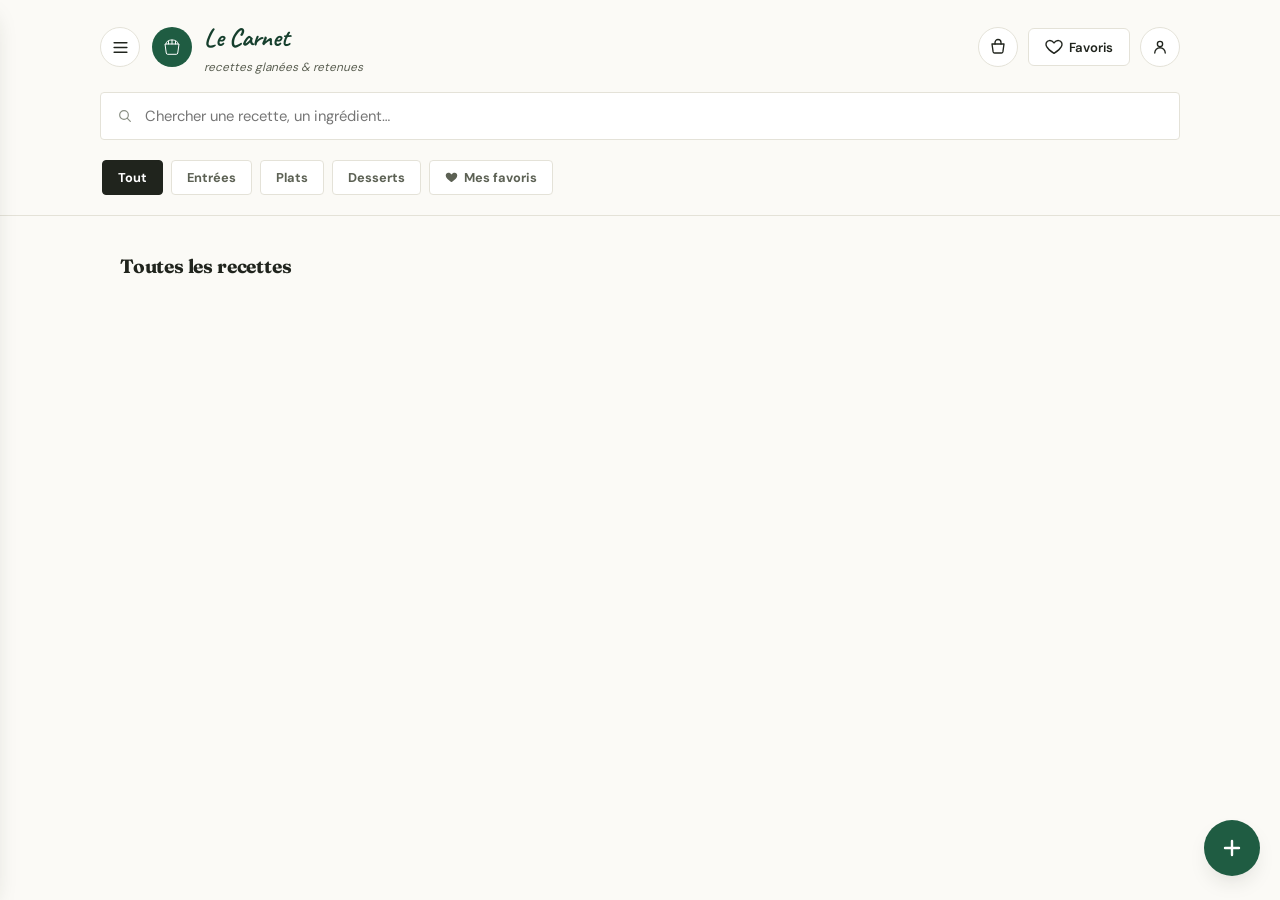
<file: index.html>
<!DOCTYPE html>
<html lang="fr">
<head>
<meta charset="UTF-8">
<meta name="viewport" content="width=device-width, initial-scale=1.0, viewport-fit=cover">
<title>Le Carnet — recettes de cuisine</title>
<meta name="description" content="Un carnet de recettes numérique : entrées, plats et desserts, avec liste de courses et favoris.">
<link rel="manifest" href="manifest.json">
<meta name="theme-color" content="#1F5C42">
<link rel="stylesheet" href="style.css">
</head>
<body>

<!-- ===== EN-TÊTE ===== -->
<header class="site-header">
  <div class="header-row">
    <div class="header-left">
      <button id="menuToggle" class="menu-toggle" type="button" aria-label="Ouvrir le menu">
        <svg viewBox="0 0 24 24" width="19" height="19"><path d="M4 6h16M4 12h16M4 18h16" stroke="currentColor" stroke-width="2" stroke-linecap="round"/></svg>
      </button>
      <div class="brand">
      <span class="brand-mark" aria-hidden="true">
        <svg viewBox="0 0 40 40" fill="none" xmlns="http://www.w3.org/2000/svg">
          <path d="M8 14c0-4 3.5-8 12-8s12 4 12 8" stroke="currentColor" stroke-width="2" stroke-linecap="round"/>
          <path d="M6 14h28l-2.5 18a3 3 0 0 1-3 2.6H11.5a3 3 0 0 1-3-2.6L6 14Z" stroke="currentColor" stroke-width="2" stroke-linejoin="round"/>
          <path d="M13 14V9M20 14V6M27 14V9" stroke="currentColor" stroke-width="2" stroke-linecap="round"/>
        </svg>
      </span>
      <div class="brand-text">
        <h1>Le Carnet</h1>
        <p>recettes glanées &amp; retenues</p>
      </div>
      </div>
    </div>
    <div class="header-actions">
      <button id="timerBadge" class="timer-badge" type="button" hidden>
        <svg viewBox="0 0 24 24" width="15" height="15"><circle cx="12" cy="13" r="8" fill="none" stroke="currentColor" stroke-width="1.8"/><path d="M12 9v4l3 2" fill="none" stroke="currentColor" stroke-width="1.8" stroke-linecap="round" stroke-linejoin="round"/><path d="M9 2h6M12 2v2" stroke="currentColor" stroke-width="1.8" stroke-linecap="round"/></svg>
        <span id="timerBadgeValue">00:00</span>
      </button>
      <button id="cartToggle" class="cart-toggle" type="button" aria-label="Panier de courses">
        <svg viewBox="0 0 24 24" width="18" height="18"><path d="M4 8h16l-1.5 10.5a2 2 0 0 1-2 1.5H7.5a2 2 0 0 1-2-1.5L4 8Z" fill="none" stroke="currentColor" stroke-width="1.8" stroke-linejoin="round"/><path d="M8 8V6a4 4 0 0 1 8 0v2" fill="none" stroke="currentColor" stroke-width="1.8" stroke-linecap="round"/></svg>
        <span id="cartBadge" class="cart-badge" hidden>0</span>
      </button>
      <button id="favToggle" class="fav-toggle" type="button" aria-pressed="false" aria-label="Favoris">
        <svg viewBox="0 0 24 24" width="18" height="18"><path d="M12 20.5s-7.5-4.6-10-9.4C.4 7.6 2 4 5.6 3.4 8 3 10.2 4.2 12 6.6 13.8 4.2 16 3 18.4 3.4 22 4 23.6 7.6 22 11.1c-2.5 4.8-10 9.4-10 9.4Z" fill="none" stroke="currentColor" stroke-width="1.8" stroke-linejoin="round"/></svg>
        <span>Favoris</span>
      </button>
      <button id="accountToggle" class="account-toggle" type="button" aria-label="Mon compte">
        <span id="accountIcon" class="account-icon">
          <svg viewBox="0 0 24 24" width="18" height="18"><circle cx="12" cy="8" r="3.5" fill="none" stroke="currentColor" stroke-width="1.8"/><path d="M5 20c0-3.9 3.1-7 7-7s7 3.1 7 7" fill="none" stroke="currentColor" stroke-width="1.8" stroke-linecap="round"/></svg>
        </span>
      </button>
    </div>
  </div>

  <div class="search-row">
    <label class="search-box" for="searchInput">
      <svg viewBox="0 0 24 24" width="16" height="16" aria-hidden="true"><circle cx="10.5" cy="10.5" r="6.5" fill="none" stroke="currentColor" stroke-width="1.8"/><path d="M20 20l-4.8-4.8" stroke="currentColor" stroke-width="1.8" stroke-linecap="round"/></svg>
      <input id="searchInput" type="text" placeholder="Chercher une recette, un ingrédient…" autocomplete="off">
    </label>
  </div>

  <nav class="chip-row" aria-label="Filtrer par catégorie">
    <button class="chip is-active" data-filter="tout" type="button">Tout</button>
    <button class="chip" data-filter="entrée" type="button">Entrées</button>
    <button class="chip" data-filter="plat" type="button">Plats</button>
    <button class="chip" data-filter="dessert" type="button">Desserts</button>
    <button class="chip chip-fav" data-filter="favoris" type="button">
      <svg viewBox="0 0 24 24" width="13" height="13"><path d="M12 20.5s-7.5-4.6-10-9.4C.4 7.6 2 4 5.6 3.4 8 3 10.2 4.2 12 6.6 13.8 4.2 16 3 18.4 3.4 22 4 23.6 7.6 22 11.1c-2.5 4.8-10 9.4-10 9.4Z" fill="currentColor"/></svg>
      Mes favoris
    </button>
  </nav>
</header>

<!-- ===== CONTENU PRINCIPAL ===== -->
<main id="mainView">
  <section class="hero" id="heroSlot" aria-label="Recette du jour"></section>

  <section class="grid-section">
    <div class="grid-heading">
      <h2 id="resultTitle">Toutes les recettes</h2>
      <span id="resultCount" class="result-count"></span>
    </div>
    <div id="recipeGrid" class="recipe-grid"></div>
    <p id="emptyState" class="empty-state" hidden>
      Rien à se mettre sous la dent. Essayez un autre mot-clé ou une autre catégorie.
    </p>
  </section>
</main>

<!-- ===== VUE DÉTAIL (fiche recette plein écran) ===== -->
<section id="detailView" class="detail-view" aria-hidden="true">
  <div class="detail-scroll" id="detailScroll"></div>
</section>

<!-- ===== VUE AJOUT (formulaire plein écran) ===== -->
<section id="addView" class="detail-view add-view hf-theme" aria-hidden="true">
  <div class="detail-scroll" id="addScroll"></div>
</section>

<!-- ===== VUE PANIER (liste de courses plein écran) ===== -->
<section id="panierView" class="detail-view add-view" aria-hidden="true">
  <div class="detail-scroll" id="panierScroll"></div>
</section>

<!-- ===== VUE CONNEXION (plein écran, avant tout accès à l'app) ===== -->
<section id="authView" class="detail-view add-view auth-view" aria-hidden="true">
  <div class="detail-scroll" id="authScroll"></div>
</section>

<!-- ===== VUE PROFIL (prénom/nom du compte, plein écran) ===== -->
<section id="profileView" class="detail-view add-view" aria-hidden="true">
  <div class="detail-scroll" id="profileScroll"></div>
</section>

<button id="addFab" class="fab" type="button" aria-label="Ajouter une recette">
  <svg viewBox="0 0 24 24" width="24" height="24"><path d="M12 5v14M5 12h14" stroke="currentColor" stroke-width="2.4" stroke-linecap="round"/></svg>
</button>

<!-- ===== TIROIR DE NAVIGATION ===== -->
<div id="drawerOverlay" class="drawer-overlay" hidden></div>
<nav id="drawer" class="drawer" aria-hidden="true" aria-label="Navigation principale">
  <div class="drawer-head">
    <span class="drawer-title">Le Carnet</span>
    <button id="drawerCloseBtn" class="drawer-close" type="button" aria-label="Fermer le menu">✕</button>
  </div>
  <div class="drawer-nav">
    <button class="drawer-item" id="navAllBtn" type="button">
      <span class="drawer-item-icon"><svg viewBox="0 0 24 24" width="19" height="19"><rect x="3" y="3" width="8" height="8" rx="2" stroke="currentColor" stroke-width="1.8"/><rect x="13" y="3" width="8" height="8" rx="2" stroke="currentColor" stroke-width="1.8"/><rect x="3" y="13" width="8" height="8" rx="2" stroke="currentColor" stroke-width="1.8"/><rect x="13" y="13" width="8" height="8" rx="2" stroke="currentColor" stroke-width="1.8"/></svg></span>
      Toutes les recettes
    </button>
    <button class="drawer-item" id="navFavBtn" type="button">
      <span class="drawer-item-icon"><svg viewBox="0 0 24 24" width="19" height="19"><path d="M12 20.5s-7.5-4.6-10-9.4C.4 7.6 2 4 5.6 3.4 8 3 10.2 4.2 12 6.6 13.8 4.2 16 3 18.4 3.4 22 4 23.6 7.6 22 11.1c-2.5 4.8-10 9.4-10 9.4Z" fill="none" stroke="currentColor" stroke-width="1.8" stroke-linejoin="round"/></svg></span>
      Favoris
    </button>
    <button class="drawer-item" id="navPanierBtn" type="button">
      <span class="drawer-item-icon"><svg viewBox="0 0 24 24" width="19" height="19"><path d="M4 8h16l-1.5 10.5a2 2 0 0 1-2 1.5H7.5a2 2 0 0 1-2-1.5L4 8Z" fill="none" stroke="currentColor" stroke-width="1.8" stroke-linejoin="round"/><path d="M8 8V6a4 4 0 0 1 8 0v2" fill="none" stroke="currentColor" stroke-width="1.8" stroke-linecap="round"/></svg></span>
      Panier de courses
    </button>
    <button class="drawer-item" id="navAddBtn" type="button">
      <span class="drawer-item-icon"><svg viewBox="0 0 24 24" width="19" height="19"><path d="M12 5v14M5 12h14" stroke="currentColor" stroke-width="2" stroke-linecap="round"/></svg></span>
      Ajouter une recette
    </button>
    <div class="drawer-divider"></div>
    <button class="drawer-item" id="navExportBtn" type="button">
      <span class="drawer-item-icon"><svg viewBox="0 0 24 24" width="19" height="19" fill="none"><path d="M12 3v13M7 11l5 5 5-5M5 20h14" stroke="currentColor" stroke-width="1.8" stroke-linecap="round" stroke-linejoin="round"/></svg></span>
      Exporter mes recettes
    </button>
    <button class="drawer-item" id="navImportBtn" type="button">
      <span class="drawer-item-icon"><svg viewBox="0 0 24 24" width="19" height="19" fill="none"><path d="M12 16V3M7 8l5-5 5 5M5 20h14" stroke="currentColor" stroke-width="1.8" stroke-linecap="round" stroke-linejoin="round"/></svg></span>
      Importer une sauvegarde
    </button>
    <input type="file" id="importFileInput" accept="application/json,.json" hidden>
    <div class="drawer-divider"></div>
    <button class="drawer-item" id="navLogoutBtn" type="button">
      <span class="drawer-item-icon"><svg viewBox="0 0 24 24" width="19" height="19" fill="none"><path d="M15 17l5-5-5-5M20 12H9M12 21H6a2 2 0 0 1-2-2V5a2 2 0 0 1 2-2h6" stroke="currentColor" stroke-width="1.8" stroke-linecap="round" stroke-linejoin="round"/></svg></span>
      Se déconnecter
    </button>
  </div>
</nav>

<div id="toast" class="toast" role="status" aria-live="polite"></div>

<script type="module" src="js/main.js"></script>
</body>
</html>
</file>
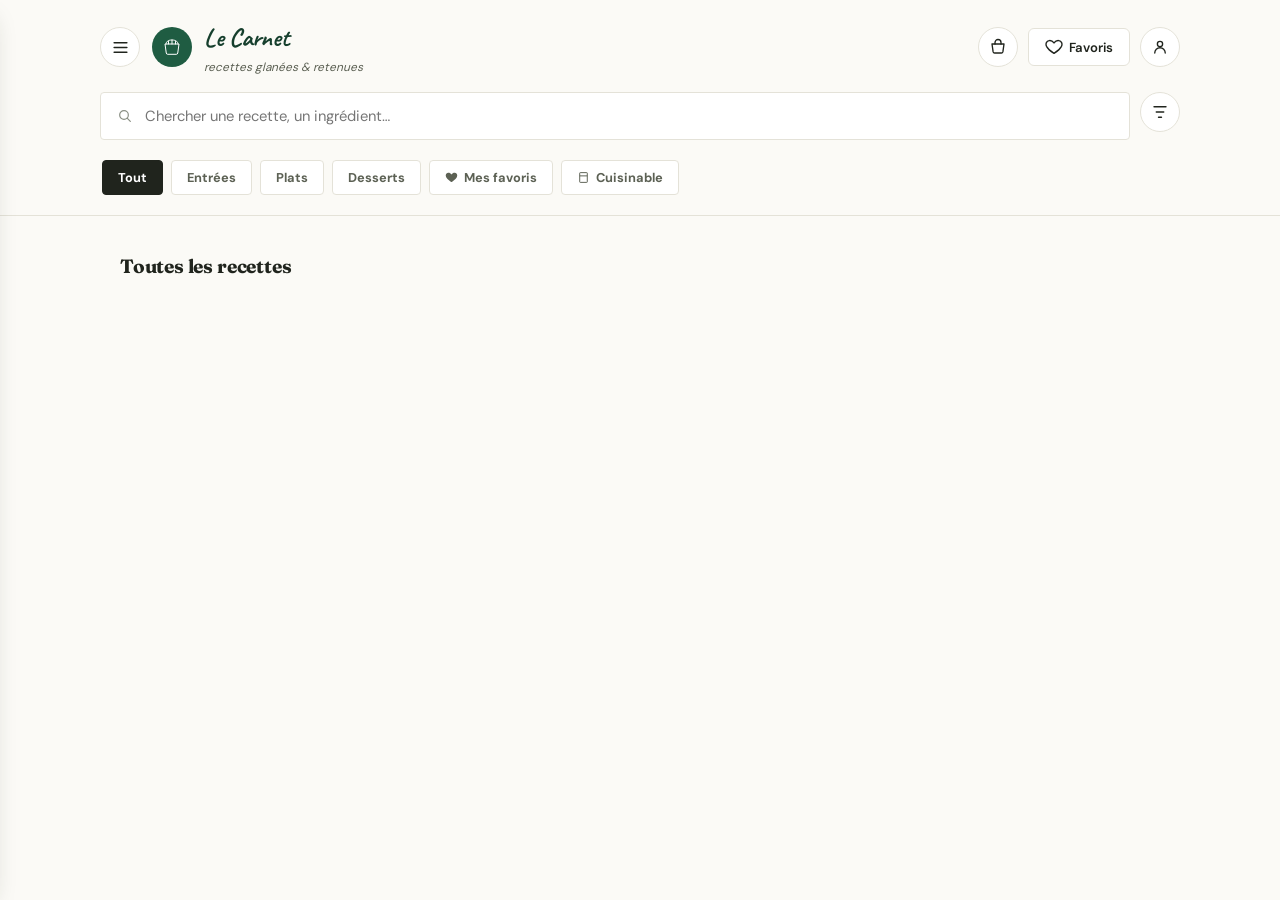
<file: public/index.html>
<!DOCTYPE html>
<html lang="fr">
<head>
<meta charset="UTF-8">
<meta name="viewport" content="width=device-width, initial-scale=1.0, viewport-fit=cover">
<title>Le Carnet — recettes de cuisine</title>
<meta name="description" content="Un carnet de recettes numérique : entrées, plats et desserts, avec liste de courses et favoris.">
<link rel="manifest" href="manifest.json">
<meta name="theme-color" content="#1F5C42">
<link rel="stylesheet" href="style.css">
</head>
<body>

<!-- ===== EN-TÊTE ===== -->
<header class="site-header">
  <div class="header-row">
    <div class="header-left">
      <button id="menuToggle" class="menu-toggle" type="button" aria-label="Ouvrir le menu">
        <svg viewBox="0 0 24 24" width="19" height="19"><path d="M4 6h16M4 12h16M4 18h16" stroke="currentColor" stroke-width="2" stroke-linecap="round"/></svg>
      </button>
      <button class="brand" id="brandHomeBtn" type="button" aria-label="Retour à l'accueil">
      <span class="brand-mark" aria-hidden="true">
        <svg viewBox="0 0 40 40" fill="none" xmlns="http://www.w3.org/2000/svg">
          <path d="M8 14c0-4 3.5-8 12-8s12 4 12 8" stroke="currentColor" stroke-width="2" stroke-linecap="round"/>
          <path d="M6 14h28l-2.5 18a3 3 0 0 1-3 2.6H11.5a3 3 0 0 1-3-2.6L6 14Z" stroke="currentColor" stroke-width="2" stroke-linejoin="round"/>
          <path d="M13 14V9M20 14V6M27 14V9" stroke="currentColor" stroke-width="2" stroke-linecap="round"/>
        </svg>
      </span>
      <div class="brand-text">
        <h1>Le Carnet</h1>
        <p>recettes glanées &amp; retenues</p>
      </div>
      </button>
    </div>
    <div class="header-actions">
      <button id="timerBadge" class="timer-badge" type="button" hidden>
        <svg viewBox="0 0 24 24" width="15" height="15"><circle cx="12" cy="13" r="8" fill="none" stroke="currentColor" stroke-width="1.8"/><path d="M12 9v4l3 2" fill="none" stroke="currentColor" stroke-width="1.8" stroke-linecap="round" stroke-linejoin="round"/><path d="M9 2h6M12 2v2" stroke="currentColor" stroke-width="1.8" stroke-linecap="round"/></svg>
        <span id="timerBadgeValue">00:00</span>
      </button>
      <button id="cartToggle" class="cart-toggle" type="button" aria-label="Panier de courses">
        <svg viewBox="0 0 24 24" width="18" height="18"><path d="M4 8h16l-1.5 10.5a2 2 0 0 1-2 1.5H7.5a2 2 0 0 1-2-1.5L4 8Z" fill="none" stroke="currentColor" stroke-width="1.8" stroke-linejoin="round"/><path d="M8 8V6a4 4 0 0 1 8 0v2" fill="none" stroke="currentColor" stroke-width="1.8" stroke-linecap="round"/></svg>
        <span id="cartBadge" class="cart-badge" hidden>0</span>
      </button>
      <button id="favToggle" class="fav-toggle" type="button" aria-pressed="false" aria-label="Favoris">
        <svg viewBox="0 0 24 24" width="18" height="18"><path d="M12 20.5s-7.5-4.6-10-9.4C.4 7.6 2 4 5.6 3.4 8 3 10.2 4.2 12 6.6 13.8 4.2 16 3 18.4 3.4 22 4 23.6 7.6 22 11.1c-2.5 4.8-10 9.4-10 9.4Z" fill="none" stroke="currentColor" stroke-width="1.8" stroke-linejoin="round"/></svg>
        <span>Favoris</span>
      </button>
      <button id="accountToggle" class="account-toggle" type="button" aria-label="Mon compte">
        <span id="accountIcon" class="account-icon">
          <svg viewBox="0 0 24 24" width="18" height="18"><circle cx="12" cy="8" r="3.5" fill="none" stroke="currentColor" stroke-width="1.8"/><path d="M5 20c0-3.9 3.1-7 7-7s7 3.1 7 7" fill="none" stroke="currentColor" stroke-width="1.8" stroke-linecap="round"/></svg>
        </span>
        <span id="syncBadge" class="sync-badge" hidden title="Synchronisation en attente"></span>
      </button>
    </div>
  </div>

  <div class="search-row">
    <label class="search-box" for="searchInput">
      <svg viewBox="0 0 24 24" width="16" height="16" aria-hidden="true"><circle cx="10.5" cy="10.5" r="6.5" fill="none" stroke="currentColor" stroke-width="1.8"/><path d="M20 20l-4.8-4.8" stroke="currentColor" stroke-width="1.8" stroke-linecap="round"/></svg>
      <input id="searchInput" type="text" placeholder="Chercher une recette, un ingrédient…" autocomplete="off">
    </label>
    <button id="allergenFilterToggle" class="cart-toggle" type="button" aria-label="Filtrer par allergène">
      <svg viewBox="0 0 24 24" width="18" height="18"><path d="M4 5h16M7 12h10M10 19h4" fill="none" stroke="currentColor" stroke-width="1.8" stroke-linecap="round"/></svg>
      <span id="allergenFilterBadge" class="cart-badge" hidden>0</span>
    </button>
    <div class="allergen-filter-panel" id="allergenFilterPanel" hidden>
      <div class="allergen-filter-list" id="allergenFilterList"></div>
    </div>
  </div>

  <nav class="chip-row" aria-label="Filtrer par catégorie">
    <button class="chip is-active" data-filter="tout" type="button">Tout</button>
    <button class="chip" data-filter="entrée" type="button">Entrées</button>
    <button class="chip" data-filter="plat" type="button">Plats</button>
    <button class="chip" data-filter="dessert" type="button">Desserts</button>
    <button class="chip chip-fav" data-filter="favoris" type="button">
      <svg viewBox="0 0 24 24" width="13" height="13"><path d="M12 20.5s-7.5-4.6-10-9.4C.4 7.6 2 4 5.6 3.4 8 3 10.2 4.2 12 6.6 13.8 4.2 16 3 18.4 3.4 22 4 23.6 7.6 22 11.1c-2.5 4.8-10 9.4-10 9.4Z" fill="currentColor"/></svg>
      Mes favoris
    </button>
    <button class="chip chip-fridge" id="fridgeReadyChip" type="button" aria-pressed="false">
      <svg viewBox="0 0 24 24" width="13" height="13"><path d="M6 3h12a1 1 0 0 1 1 1v16a1 1 0 0 1-1 1H6a1 1 0 0 1-1-1V4a1 1 0 0 1 1-1Z" stroke="currentColor" stroke-width="1.8" stroke-linejoin="round" fill="none"/><path d="M5 9h14" stroke="currentColor" stroke-width="1.8"/></svg>
      Cuisinable
    </button>
  </nav>
</header>

<!-- ===== CONTENU PRINCIPAL ===== -->
<main id="mainView">
  <section class="hero" id="heroSlot" aria-label="Recette du jour"></section>

  <section class="grid-section">
    <div class="grid-heading">
      <h2 id="resultTitle">Toutes les recettes</h2>
      <span id="resultCount" class="result-count"></span>
    </div>
    <div id="seasonalFilterChip" class="seasonal-filter-chip" hidden></div>
    <div id="recipeGrid" class="recipe-grid"></div>
    <p id="emptyState" class="empty-state" hidden>
      Rien à se mettre sous la dent. Essayez un autre mot-clé ou une autre catégorie.
    </p>
  </section>
</main>

<!-- ===== FOND ASSOMBRI PARTAGÉ (fiche recette / ajout / panier / compte) ===== -->
<div id="sheetBackdrop" class="sheet-backdrop" hidden></div>

<!-- ===== VUE DÉTAIL (fiche recette : plein écran mobile / dialogue PC) ===== -->
<section id="detailView" class="detail-view" aria-hidden="true">
  <div class="detail-scroll" id="detailScroll"></div>
</section>

<!-- ===== VUE AJOUT (formulaire : plein écran mobile / dialogue PC) ===== -->
<section id="addView" class="detail-view add-view hf-theme" aria-hidden="true">
  <button class="detail-close" id="addCloseBtn" type="button" aria-label="Fermer">✕</button>
  <div class="detail-scroll" id="addScroll"></div>
</section>

<!-- ===== VUE PANIER (liste de courses : plein écran mobile / dialogue PC) ===== -->
<section id="panierView" class="detail-view add-view" aria-hidden="true">
  <button class="detail-close" id="panierCloseBtn" type="button" aria-label="Fermer">✕</button>
  <div class="detail-scroll" id="panierScroll"></div>
</section>

<!-- ===== VUE CONNEXION (plein écran à toute largeur, avant tout accès à l'app) ===== -->
<section id="authView" class="detail-view add-view auth-view" aria-hidden="true">
  <div class="detail-scroll" id="authScroll"></div>
</section>

<!-- ===== VUE PROFIL (compte : plein écran mobile / dialogue PC) ===== -->
<section id="profileView" class="detail-view add-view" aria-hidden="true">
  <button class="detail-close" id="profileCloseBtn" type="button" aria-label="Fermer">✕</button>
  <div class="detail-scroll" id="profileScroll"></div>
</section>

<!-- ===== VUE SCAN (capture photo pour pré-remplir une recette) ===== -->
<section id="scanView" class="detail-view add-view" aria-hidden="true">
  <button class="detail-close" id="scanCloseBtn" type="button" aria-label="Fermer">✕</button>
  <div class="detail-scroll" id="scanScroll"></div>
</section>

<!-- ===== VUE IMPORT URL (saisie d'un lien pour pré-remplir une recette) ===== -->
<section id="importUrlView" class="detail-view add-view" aria-hidden="true">
  <button class="detail-close" id="importUrlCloseBtn" type="button" aria-label="Fermer">✕</button>
  <div class="detail-scroll" id="importUrlScroll"></div>
</section>

<!-- ===== VUE PLANNING (calendrier de repas) ===== -->
<section id="mealPlanView" class="detail-view add-view" aria-hidden="true">
  <button class="detail-close" id="mealPlanCloseBtn" type="button" aria-label="Fermer">✕</button>
  <div class="detail-scroll" id="mealPlanScroll"></div>
</section>

<!-- ===== VUE SAISON (fruits/légumes de saison, liés aux recettes) ===== -->
<section id="seasonView" class="detail-view add-view" aria-hidden="true">
  <button class="detail-close" id="seasonCloseBtn" type="button" aria-label="Fermer">✕</button>
  <div class="detail-scroll" id="seasonScroll"></div>
</section>

<!-- ===== VUE MON FRIGO (inventaire personnel) ===== -->
<section id="fridgeView" class="detail-view add-view" aria-hidden="true">
  <button class="detail-close" id="fridgeCloseBtn" type="button" aria-label="Fermer">✕</button>
  <div class="detail-scroll" id="fridgeScroll"></div>
</section>

<!-- ===== VUE ÉDITEUR PHOTO (recadrage/rotation avant sauvegarde) ===== -->
<section id="photoEditorView" class="detail-view add-view" aria-hidden="true">
  <button class="detail-close" id="photoEditorCloseBtn" type="button" aria-label="Fermer">✕</button>
  <div class="detail-scroll" id="photoEditorScroll"></div>
</section>

<button id="addFab" class="fab" type="button" aria-label="Ajouter une recette">
  <svg viewBox="0 0 24 24" width="24" height="24"><path d="M12 5v14M5 12h14" stroke="currentColor" stroke-width="2.4" stroke-linecap="round"/></svg>
</button>
<div id="fabMenu" class="fab-menu" hidden>
  <button class="fab-menu-item" id="fabMenuAddBtn" type="button">
    <span class="fab-menu-item-icon"><svg viewBox="0 0 24 24" width="19" height="19"><path d="M12 5v14M5 12h14" stroke="currentColor" stroke-width="2" stroke-linecap="round"/></svg></span>
    Ajouter manuellement
  </button>
  <button class="fab-menu-item" id="fabMenuScanBtn" type="button">
    <span class="fab-menu-item-icon"><svg viewBox="0 0 24 24" width="19" height="19"><path d="M4 8a2 2 0 0 1 2-2h1.2l.9-1.5A1 1 0 0 1 8.96 4h6.08a1 1 0 0 1 .86.5L16.8 6H18a2 2 0 0 1 2 2v9a2 2 0 0 1-2 2H6a2 2 0 0 1-2-2V8Z" stroke="currentColor" stroke-width="1.8" stroke-linejoin="round" fill="none"/><circle cx="12" cy="13" r="3.5" stroke="currentColor" stroke-width="1.8" fill="none"/></svg></span>
    Scanner une recette
  </button>
  <button class="fab-menu-item" id="fabMenuImportBtn" type="button">
    <span class="fab-menu-item-icon"><svg viewBox="0 0 24 24" width="19" height="19"><path d="M10.5 13.5a3.5 3.5 0 0 0 5 0l3-3a3.5 3.5 0 0 0-5-5l-1.5 1.5" stroke="currentColor" stroke-width="1.8" stroke-linecap="round" fill="none"/><path d="M13.5 10.5a3.5 3.5 0 0 0-5 0l-3 3a3.5 3.5 0 0 0 5 5l1.5-1.5" stroke="currentColor" stroke-width="1.8" stroke-linecap="round" fill="none"/></svg></span>
    Importer une URL
  </button>
</div>

<!-- ===== TIROIR DE NAVIGATION ===== -->
<div id="drawerOverlay" class="drawer-overlay" hidden></div>
<nav id="drawer" class="drawer" aria-hidden="true" aria-label="Navigation principale">
  <div class="drawer-head">
    <span class="drawer-title">Le Carnet</span>
    <button id="drawerCloseBtn" class="drawer-close" type="button" aria-label="Fermer le menu">✕</button>
  </div>
  <div class="drawer-nav">
    <button class="drawer-item" id="navAllBtn" type="button">
      <span class="drawer-item-icon"><svg viewBox="0 0 24 24" width="19" height="19"><rect x="3" y="3" width="8" height="8" rx="2" stroke="currentColor" stroke-width="1.8"/><rect x="13" y="3" width="8" height="8" rx="2" stroke="currentColor" stroke-width="1.8"/><rect x="3" y="13" width="8" height="8" rx="2" stroke="currentColor" stroke-width="1.8"/><rect x="13" y="13" width="8" height="8" rx="2" stroke="currentColor" stroke-width="1.8"/></svg></span>
      Toutes les recettes
    </button>
    <button class="drawer-item" id="navFavBtn" type="button">
      <span class="drawer-item-icon"><svg viewBox="0 0 24 24" width="19" height="19"><path d="M12 20.5s-7.5-4.6-10-9.4C.4 7.6 2 4 5.6 3.4 8 3 10.2 4.2 12 6.6 13.8 4.2 16 3 18.4 3.4 22 4 23.6 7.6 22 11.1c-2.5 4.8-10 9.4-10 9.4Z" fill="none" stroke="currentColor" stroke-width="1.8" stroke-linejoin="round"/></svg></span>
      Favoris
    </button>
    <button class="drawer-item" id="navPanierBtn" type="button">
      <span class="drawer-item-icon"><svg viewBox="0 0 24 24" width="19" height="19"><path d="M4 8h16l-1.5 10.5a2 2 0 0 1-2 1.5H7.5a2 2 0 0 1-2-1.5L4 8Z" fill="none" stroke="currentColor" stroke-width="1.8" stroke-linejoin="round"/><path d="M8 8V6a4 4 0 0 1 8 0v2" fill="none" stroke="currentColor" stroke-width="1.8" stroke-linecap="round"/></svg></span>
      Panier de courses
    </button>
    <button class="drawer-item" id="navAddBtn" type="button">
      <span class="drawer-item-icon"><svg viewBox="0 0 24 24" width="19" height="19"><path d="M12 5v14M5 12h14" stroke="currentColor" stroke-width="2" stroke-linecap="round"/></svg></span>
      Ajouter une recette
    </button>
    <button class="drawer-item" id="navScanBtn" type="button">
      <span class="drawer-item-icon"><svg viewBox="0 0 24 24" width="19" height="19"><path d="M4 8a2 2 0 0 1 2-2h1.2l.9-1.5A1 1 0 0 1 8.96 4h6.08a1 1 0 0 1 .86.5L16.8 6H18a2 2 0 0 1 2 2v9a2 2 0 0 1-2 2H6a2 2 0 0 1-2-2V8Z" stroke="currentColor" stroke-width="1.8" stroke-linejoin="round" fill="none"/><circle cx="12" cy="13" r="3.5" stroke="currentColor" stroke-width="1.8" fill="none"/></svg></span>
      Scanner une recette
    </button>
    <button class="drawer-item" id="navImportUrlBtn" type="button">
      <span class="drawer-item-icon"><svg viewBox="0 0 24 24" width="19" height="19"><path d="M10.5 13.5a3.5 3.5 0 0 0 5 0l3-3a3.5 3.5 0 0 0-5-5l-1.5 1.5" stroke="currentColor" stroke-width="1.8" stroke-linecap="round" fill="none"/><path d="M13.5 10.5a3.5 3.5 0 0 0-5 0l-3 3a3.5 3.5 0 0 0 5 5l1.5-1.5" stroke="currentColor" stroke-width="1.8" stroke-linecap="round" fill="none"/></svg></span>
      Importer depuis une URL
    </button>
    <button class="drawer-item" id="navMealPlanBtn" type="button">
      <span class="drawer-item-icon"><svg viewBox="0 0 24 24" width="19" height="19"><rect x="3" y="5" width="18" height="16" rx="2" stroke="currentColor" stroke-width="1.8" fill="none"/><path d="M3 9h18M8 3v4M16 3v4" stroke="currentColor" stroke-width="1.8" stroke-linecap="round"/></svg></span>
      Planning
    </button>
    <button class="drawer-item" id="navSeasonBtn" type="button">
      <span class="drawer-item-icon"><svg viewBox="0 0 24 24" width="19" height="19"><path d="M5 19c8-1 13-6 14-14-8 1-13 6-14 14Z" stroke="currentColor" stroke-width="1.8" stroke-linejoin="round" fill="none"/><path d="M6 18c3-4 6-7 10-10" stroke="currentColor" stroke-width="1.8" stroke-linecap="round"/></svg></span>
      Saison
    </button>
    <button class="drawer-item" id="navFridgeBtn" type="button">
      <span class="drawer-item-icon"><svg viewBox="0 0 24 24" width="19" height="19"><path d="M6 3h12a1 1 0 0 1 1 1v16a1 1 0 0 1-1 1H6a1 1 0 0 1-1-1V4a1 1 0 0 1 1-1Z" stroke="currentColor" stroke-width="1.8" stroke-linejoin="round" fill="none"/><path d="M5 9h14" stroke="currentColor" stroke-width="1.8"/></svg></span>
      Mon Frigo
    </button>
    <div class="drawer-divider"></div>
    <button class="drawer-item" id="navLogoutBtn" type="button">
      <span class="drawer-item-icon"><svg viewBox="0 0 24 24" width="19" height="19" fill="none"><path d="M15 17l5-5-5-5M20 12H9M12 21H6a2 2 0 0 1-2-2V5a2 2 0 0 1 2-2h6" stroke="currentColor" stroke-width="1.8" stroke-linecap="round" stroke-linejoin="round"/></svg></span>
      Se déconnecter
    </button>
  </div>
</nav>

<div id="toast" class="toast" role="status" aria-live="polite"></div>

<datalist id="ingredientNamesList"></datalist>
<script type="module" src="js/main.js"></script>
</body>
</html>
</file>
<file: style.css>
/* =========================================================
   POLICES — hébergées localement (fonts/), pour un fonctionnement
   100% hors-ligne (pas de dépendance à Google Fonts)
   ========================================================= */
@font-face{
  font-family: 'Caveat'; font-style: normal; font-weight: 600 700;
  font-display: swap; src: url('fonts/caveat.woff2') format('woff2');
}
@font-face{
  font-family: 'DM Sans'; font-style: normal; font-weight: 400 700;
  font-display: swap; src: url('fonts/dm-sans.woff2') format('woff2');
}
@font-face{
  font-family: 'Fraunces'; font-style: normal; font-weight: 500 700;
  font-display: swap; src: url('fonts/fraunces.woff2') format('woff2');
}
@font-face{
  font-family: 'Fraunces'; font-style: italic; font-weight: 600;
  font-display: swap; src: url('fonts/fraunces-italic.woff2') format('woff2');
}
@font-face{
  font-family: 'Poppins'; font-style: normal; font-weight: 400;
  font-display: swap; src: url('fonts/poppins-regular.woff2') format('woff2');
}
@font-face{
  font-family: 'Poppins'; font-style: normal; font-weight: 600;
  font-display: swap; src: url('fonts/poppins-semibold.woff2') format('woff2');
}
@font-face{
  font-family: 'Poppins'; font-style: normal; font-weight: 700;
  font-display: swap; src: url('fonts/poppins-bold.woff2') format('woff2');
}
@font-face{
  font-family: 'Poppins'; font-style: normal; font-weight: 800;
  font-display: swap; src: url('fonts/poppins-extrabold.woff2') format('woff2');
}

/* =========================================================
   LE CARNET — design tokens
   Carnet lumineux épuré : presque blanc, une seule couleur bijou (émeraude)
   ========================================================= */
:root{
  --bg: #FBFAF6;
  --surface: #FFFFFF;
  --ink: #20241D;
  --ink-soft: #5C6154;
  --ink-faint: #8A8F84;
  --line: #E4E2D8;

  --emerald: #1F5C42;
  --emerald-dark: #163F2D;
  --emerald-tint: #E8F0E4;

  --terracotta: #B5533A;
  --terracotta-dark: #8F3E2A;
  --terracotta-tint: #F1DCD2;

  --mustard: #B3822A;
  --mustard-dark: #8F6A20;
  --mustard-tint: #F3E6C8;

  --font-display: "Fraunces", "Georgia", serif;
  --font-hand: "Caveat", cursive;
  --font-body: "DM Sans", -apple-system, BlinkMacSystemFont, sans-serif;

  --shadow-raised: 0 10px 24px -10px rgba(32,36,29,.22);
}

/* =========================================================
   THEME HELLOFRESH — appliqué uniquement à la fiche recette
   (#detailView) et au formulaire d'ajout (#addView) via .hf-theme.
   Redéfinit les tokens existants localement : tout le CSS qui
   utilise déjà var(--emerald)/var(--bg)/var(--ink)/etc. en hérite
   automatiquement dans ce sous-arbre, sans dupliquer les règles.
   ========================================================= */
.hf-theme{
  --bg: #FFFBF5;
  --surface: #FFFFFF;
  --ink: #1F1B16;
  --ink-soft: #6B6459;
  --ink-faint: #A39C8E;
  --line: #EDE6D9;

  --emerald: #46780F;
  --emerald-dark: #2E4F0A;
  --emerald-tint: #EAF3DC;

  --font-display: 'Poppins', -apple-system, BlinkMacSystemFont, sans-serif;
  --font-body: 'Poppins', -apple-system, BlinkMacSystemFont, sans-serif;
}
/* Fraunces italic n'existe pas en Poppins — annule l'italique forcé du titre */
.hf-theme .detail-heading h2{ font-style: normal; font-weight: 800; }

/* couleurs d'accent par catégorie, appliquées via classe .cat-xxx */
.cat-entrée{ --accent: var(--emerald); --accent-dark: var(--emerald-dark); --accent-tint: var(--emerald-tint); }
.cat-plat{ --accent: var(--terracotta); --accent-dark: var(--terracotta-dark); --accent-tint: var(--terracotta-tint); }
.cat-dessert{ --accent: var(--mustard); --accent-dark: var(--mustard-dark); --accent-tint: var(--mustard-tint); }

*,*::before,*::after{ box-sizing: border-box; }
@media (prefers-reduced-motion: reduce){
  *{ animation-duration: 0.001ms !important; transition-duration: 0.001ms !important; }
}

html{ -webkit-tap-highlight-color: transparent; }

body{
  margin:0;
  background: var(--bg);
  color: var(--ink);
  font-family: var(--font-body);
  line-height: 1.55;
  padding-bottom: 40px;
  position: relative;
  overflow-x: hidden;
}

h1,h2,h3{ font-family: var(--font-display); margin:0; color: var(--ink); font-weight: 600; letter-spacing:-.01em; }

button{ font-family: inherit; cursor:pointer; }
input{ font-family: inherit; }

/* =========================================================
   EN-TÊTE
   ========================================================= */
.site-header{
  position: sticky; top:0; z-index: 20;
  background: rgba(251,250,246,.92);
  backdrop-filter: blur(14px);
  -webkit-backdrop-filter: blur(14px);
  border-bottom: 1px solid var(--line);
  padding: 18px 20px 14px;
}
.header-row{
  display:flex; align-items:center; justify-content:space-between; gap:12px;
  max-width: 1080px; margin: 0 auto;
}
.header-left{ display:flex; align-items:center; gap:12px; }
.brand{ display:flex; align-items:center; gap:12px; }
.brand-mark{
  color: #fff;
  width:40px; height:40px; flex:none;
  display:flex; align-items:center; justify-content:center;
  background: var(--emerald);
  border-radius: 50%;
}
.brand-mark svg{ width:20px; height:20px; }
.brand-text h1{ font-family: var(--font-hand); font-weight:700; font-size: 1.6rem; color: var(--emerald-dark); }
.brand-text p{ margin:0; font-size:.74rem; color: var(--ink-soft); font-style: italic; }

.menu-toggle{
  display:flex; align-items:center; justify-content:center;
  width:40px; height:40px; flex:none;
  background: var(--surface); color: var(--ink);
  border:1px solid var(--line); border-radius: 50%;
  transition: border-color .15s ease, color .15s ease;
}
.menu-toggle:hover{ border-color: var(--emerald); color: var(--emerald-dark); }
.menu-toggle:active{ transform: scale(.94); }

.topbar-menu-btn{ margin-right:2px; }

.header-actions{ display:flex; align-items:center; gap:10px; }

.fav-toggle{
  display:flex; align-items:center; gap:6px;
  background: var(--surface); color: var(--ink);
  border:1px solid var(--line); border-radius: 6px;
  padding: 9px 16px; font-size:.82rem; font-weight:600;
  transition: all .15s ease;
}
.fav-toggle svg{ stroke: currentColor; }
.fav-toggle[aria-pressed="true"]{ background: var(--emerald); color:#fff; border-color: var(--emerald); }
.fav-toggle:hover{ border-color: var(--emerald); }
.fav-toggle:active{ transform: scale(.96); }

.timer-badge{
  display:flex; align-items:center; gap:6px;
  background: var(--emerald); color:#fff;
  border:none; border-radius: 6px;
  padding: 9px 14px; font-size:.8rem; font-weight:700; font-variant-numeric: tabular-nums;
}
.timer-badge:hover{ background: var(--emerald-dark); }
.timer-badge[hidden]{ display:none; }

.cart-toggle{
  position:relative;
  display:flex; align-items:center; justify-content:center;
  width:40px; height:40px; flex:none;
  background: var(--surface); color: var(--ink);
  border:1px solid var(--line); border-radius: 50%;
  transition: border-color .15s ease, color .15s ease;
}
.cart-toggle:hover{ border-color: var(--emerald); color: var(--emerald-dark); }
.cart-toggle:active{ transform: scale(.94); }
.cart-badge{
  position:absolute; top:-5px; right:-5px;
  width:18px; height:18px; border-radius:50%;
  background: var(--terracotta); color:#fff;
  font-size:.64rem; font-weight:800;
  display:flex; align-items:center; justify-content:center;
  border: 2px solid var(--bg);
}
.cart-badge[hidden]{ display:none; }

.account-toggle{
  position:relative;
  display:flex; align-items:center; justify-content:center;
  width:40px; height:40px; flex:none; padding:0;
  background: var(--surface); color: var(--ink);
  border:1px solid var(--line); border-radius: 50%;
  transition: border-color .15s ease, color .15s ease;
}
.account-toggle:hover{ border-color: var(--emerald); color: var(--emerald-dark); }
.account-toggle:active{ transform: scale(.94); }
.account-icon{ display:flex; align-items:center; justify-content:center; }
.account-icon.has-initials{
  width:100%; height:100%; border-radius:50%;
  background: var(--emerald); color:#fff;
  font-size:.78rem; font-weight:800; letter-spacing:.02em;
}

.search-row{ max-width:1080px; margin: 16px auto 0; }
.search-box{
  display:flex; align-items:center; gap:10px;
  background: var(--surface);
  border: 1px solid var(--line);
  border-radius: 4px;
  padding: 12px 16px;
  color: var(--ink-faint);
  transition: border-color .15s ease;
}
.search-box:focus-within{ border-color: var(--emerald); }
.search-box input{
  border:none; background:transparent; outline:none;
  width:100%; font-size:.92rem; color: var(--ink);
}
.search-box svg{ flex:none; }

.chip-row{
  max-width:1080px; margin: 16px auto 0;
  display:flex; gap:8px; overflow-x:auto; padding: 4px 2px 6px;
  scrollbar-width:none;
}
.chip-row::-webkit-scrollbar{ display:none; }
.chip{
  flex:none;
  border: 1px solid var(--line);
  padding: 8px 15px; border-radius: 4px; font-size:.8rem; font-weight:700;
  transition: all .15s ease;
  display:flex; align-items:center; gap:6px;
  background: var(--surface); color: var(--ink-soft);
}
.chip:hover{ border-color: var(--emerald); }
.chip[data-filter="tout"].is-active{ background: var(--ink); color: #fff; border-color: var(--ink); }
.chip[data-filter="entrée"].is-active{ background: var(--emerald); color: #fff; border-color: var(--emerald); }
.chip[data-filter="plat"].is-active{ background: var(--terracotta); color: #fff; border-color: var(--terracotta); }
.chip[data-filter="dessert"].is-active{ background: var(--mustard-dark); color: #fff; border-color: var(--mustard); }
.chip-fav.is-active{ background: var(--emerald); color: #fff; border-color: var(--emerald); }

@media (max-width: 480px){
  .site-header{ padding: 14px 16px 12px; }
  .header-row{ gap:8px; }
  .header-left{ gap:8px; }
  .brand{ gap:8px; }
  .brand-text p{ display:none; }
  .brand-text h1{ font-size:1.3rem; white-space:nowrap; }
  .header-actions{ gap:6px; }
  .fav-toggle span{ display:none; }
  .fav-toggle{ padding:9px 10px; }
}

/* =========================================================
   HERO — recette du jour
   ========================================================= */
.hero{ max-width:1080px; margin: 30px auto 0; padding: 0 20px; }
.hero-card{
  position:relative;
  display:grid; grid-template-columns: 1.15fr 1fr; gap:0;
  background: var(--surface);
  border: 1px solid var(--line);
  border-radius: 6px;
  overflow:hidden;
  cursor:pointer;
  width:100%; text-align:left;
  transition: box-shadow .2s ease, border-color .2s ease;
}
.hero-card:hover{ border-color: var(--emerald); box-shadow: var(--shadow-raised); }
.hero-copy{ padding: 32px 28px; display:flex; flex-direction:column; gap:10px; justify-content:center; }
.hero-eyebrow{
  font-size:.72rem; letter-spacing:.08em; text-transform:uppercase; font-weight:700;
  color: var(--terracotta-dark);
}
.hero-copy h2{ font-family: var(--font-display); font-style: italic; color: var(--ink); font-size: clamp(1.7rem, 3.2vw, 2.4rem); font-weight:600; line-height:1.1; }
.hero-copy p{ color: var(--ink-soft); font-size:.92rem; max-width: 46ch; }
.hero-meta{ display:flex; gap:8px; margin-top:8px; flex-wrap: wrap; }
.hero-meta span{
  font-size:.76rem; font-weight:700; color: var(--emerald-dark); background: var(--emerald-tint);
  padding: 5px 12px; border-radius: 4px;
}
.hero-art{
  position:relative; display:flex; align-items:center; justify-content:center;
  min-height: 190px; background: var(--emerald-tint);
  color: var(--emerald-dark);
}
.hero-art svg{ width: 64px; height:64px; }

@media (max-width: 640px){
  .hero-card{ grid-template-columns: 1fr; }
  .hero-art{ order:-1; min-height:140px; }
}

/* =========================================================
   GRILLE DE RECETTES
   ========================================================= */
.grid-section{ max-width:1080px; margin: 36px auto 0; padding: 0 20px; }
.grid-heading{ display:flex; align-items:baseline; justify-content:space-between; margin-bottom:16px; }
.grid-heading h2{ font-size:1.2rem; font-weight:700; }
.result-count{ font-size:.78rem; color: var(--ink-faint); font-weight:500; }

.recipe-grid{
  display:grid; grid-template-columns: repeat(auto-fill, minmax(250px,1fr));
  gap: 18px;
  padding-top: 6px;
}

.recipe-card{
  position:relative;
  background: var(--surface);
  border: 1px solid var(--line);
  border-radius: 6px;
  padding: 18px 18px 16px;
  cursor:pointer;
  transition: border-color .2s ease, box-shadow .2s ease;
  text-align:left;
  width:100%;
  display:flex; flex-direction:column; gap:12px;
}
.recipe-card:hover{ border-color: var(--emerald); box-shadow: var(--shadow-raised); }
.recipe-card:active{ transform: translateY(1px); }

.card-top{ display:flex; align-items:flex-start; justify-content:space-between; gap:8px; }
.card-icon{
  color: var(--accent); flex:none;
  width: 42px; height:42px; border-radius: 8px;
  background: var(--accent-tint);
  display:flex; align-items:center; justify-content:center;
}
.card-icon svg{ width:22px; height:22px; }
.card-icon.has-photo{ padding:0; overflow:hidden; }
.card-icon.has-photo img{ width:100%; height:100%; object-fit:cover; display:block; }

.card-fav{
  flex:none; background: transparent; border:none; color: var(--ink-faint); padding:8px;
  display:flex; border-radius: 999px;
  transition: color .15s ease;
}
.card-fav[aria-pressed="true"]{ color: var(--terracotta-dark); }
.card-fav svg{ width:16px; height:16px; }

.card-cat{
  font-size:.68rem; letter-spacing:.04em; text-transform:uppercase; font-weight:800;
  color: var(--accent-dark);
}
.card-title{ font-family: var(--font-display); font-style: italic; font-size:1.15rem; font-weight:600; line-height:1.25; color: var(--ink); }
.card-desc{ font-size:.84rem; color: var(--ink-soft); line-height:1.45; }

.card-meta{
  display:flex; gap:14px; margin-top:auto; padding-top:12px; border-top: 1px solid var(--line);
  font-size:.76rem; color: var(--ink-soft); font-weight:500;
}
.card-meta span{ display:flex; align-items:center; gap:4px; }

.empty-state{
  text-align:center; padding: 50px 20px; color: var(--ink-soft);
}

/* =========================================================
   VUE DÉTAIL — fiche plein écran
   ========================================================= */
.detail-view{
  position: fixed; inset:0; z-index:50;
  background: var(--bg);
  transform: translateX(100%);
  transition: transform .32s cubic-bezier(.32,.72,0,1);
  overflow:hidden;
}
.detail-view.is-open{ transform: translateX(0); }
.detail-scroll{ height:100%; overflow-y:auto; }

.detail-hero{
  position: sticky; top:0; z-index:2;
  min-height: 220px;
  background: linear-gradient(135deg, var(--accent-tint), var(--accent) 130%);
  background-size: cover; background-position: center;
  padding: 20px 20px 24px;
  display:flex; flex-direction:column; justify-content:space-between;
}
.hf-theme .detail-hero::after{
  content:""; position:absolute; inset:0; z-index:0;
  background: linear-gradient(180deg, rgba(0,0,0,.55) 0%, rgba(0,0,0,.75) 100%);
  pointer-events:none;
}
.detail-topbar{ display:flex; align-items:center; justify-content:space-between; width:100%; max-width:1080px; margin:0 auto 18px; }
.detail-topbar-left{ display:flex; align-items:center; gap:8px; }
.detail-topbar-actions{ display:flex; align-items:center; gap:8px; }
.back-btn{
  display:flex; align-items:center; gap:6px;
  background: var(--surface); border:1px solid var(--line);
  color: var(--ink); border-radius:6px; padding:8px 15px; font-size:.84rem; font-weight:600;
}
.back-btn:hover{ border-color: var(--emerald); }
.detail-fav{
  background: var(--surface); border:1px solid var(--line);
  color: var(--ink); border-radius:50%; width:38px; height:38px;
  display:flex; align-items:center; justify-content:center;
}
.detail-fav:hover{ border-color: var(--emerald); }
.detail-fav.is-menu{ width:42px; height:42px; }
.detail-fav.has-cart-badge{ position:relative; }
.detail-fav[aria-pressed="true"]{ background: var(--emerald); color: #fff; border-color: var(--emerald); }

.detail-topbar, .detail-heading{ position:relative; z-index:1; }
.detail-heading{ width:100%; max-width:760px; margin:0 auto; }
.detail-eyebrow{ font-size:.72rem; text-transform:uppercase; letter-spacing:.08em; font-weight:700; color: var(--accent-dark); }
.detail-heading h2{ font-family: var(--font-display); font-style: italic; color: var(--ink); font-size: clamp(1.8rem,4vw,2.5rem); margin-top:8px; font-weight:600; }
.detail-sub{ color: var(--ink-soft); font-size:.9rem; margin-top:10px; max-width:60ch; }
.hf-theme .detail-eyebrow{ color:#fff; opacity:.9; }
.hf-theme .detail-heading h2{ color:#fff; }
.hf-theme .detail-sub{ color: rgba(255,255,255,.9); }

.step-btn{
  width:20px; height:20px; border-radius:50%; border:1px solid var(--emerald);
  background: transparent; color: var(--emerald-dark); font-weight:800; font-size:.85rem;
  display:flex; align-items:center; justify-content:center; line-height:1;
  transition: background .15s ease;
}
.step-btn:hover{ background: var(--emerald-tint); }
.step-btn:active{ transform: scale(.9); }
.step-btn:disabled{ opacity:.4; cursor:not-allowed; }

.add-to-cart-btn{
  display:flex; align-items:center; justify-content:center; gap:8px;
  width:100%; margin-top:16px;
  background: var(--emerald); color:#fff;
  border:none; border-radius:6px; padding:12px 18px; font-size:.86rem; font-weight:700;
  transition: background .15s ease;
}
.add-to-cart-btn:hover{ background: var(--emerald-dark); }
.add-to-cart-btn svg{ width:16px; height:16px; }

/* =========================================================
   MINUTEUR
   ========================================================= */
.timer-panel{
  position:relative; margin-top:16px;
  background: var(--surface); border: 1px solid var(--line); border-radius:6px; padding:16px;
}
.timer-panel-head{ display:flex; align-items:center; gap:8px; margin-bottom:10px; }
.timer-panel-head h4{ font-family: var(--font-display); font-size:.9rem; font-weight:600; margin:0; color: var(--ink); }
.timer-display{
  font-family: var(--font-display); font-size:2.1rem; font-weight:700;
  text-align:center; color: var(--emerald-dark); margin: 4px 0 14px;
  font-variant-numeric: tabular-nums;
}
.timer-display.is-done{ color: var(--terracotta-dark); }
.timer-quick{ display:flex; gap:8px; justify-content:center; margin-bottom:14px; flex-wrap:wrap; }
.timer-quick button{
  border:1px solid var(--line); background: var(--surface); color: var(--emerald-dark);
  font-weight:700; font-size:.78rem; padding:7px 13px; border-radius:999px;
}
.timer-quick button:hover{ background: var(--emerald-tint); border-color: var(--emerald); }
.timer-actions{ display:flex; gap:10px; justify-content:center; }
.timer-actions button{
  border:none; border-radius:6px; padding:10px 20px; font-size:.84rem; font-weight:700;
}
.timer-start{ background: var(--emerald); color:#fff; }
.timer-start:hover{ background: var(--emerald-dark); }
.timer-reset{ background: var(--surface); color: var(--ink); border: 1px solid var(--line) !important; }
.timer-reset:hover{ border-color: var(--terracotta) !important; color: var(--terracotta-dark); }
.timer-actions button:disabled{ opacity:.4; cursor:not-allowed; }
.timer-actions button:disabled:hover{ background: var(--emerald); border-color: var(--line) !important; color:#fff; }
.timer-reset:disabled:hover{ background: var(--surface); color: var(--ink); }

.detail-info{ max-width:760px; margin:0 auto; padding:16px 20px 0; }

.stats-flat{ display:flex; border-top:1px solid var(--line); border-bottom:1px solid var(--line); flex-wrap:wrap; }
.stats-flat .cell{ flex:1; min-width:76px; text-align:center; padding:12px 8px; border-right:1px solid var(--line); }
.stats-flat .cell:last-child{ border-right:none; }
.stats-flat .cell .v{ font-weight:700; font-size:.9rem; color: var(--ink); display:flex; align-items:center; justify-content:center; gap:8px; }
.stats-flat .cell .l{ display:block; font-size:.62rem; text-transform:uppercase; letter-spacing:.05em; color: var(--emerald-dark); opacity:.8; margin-bottom:3px; }

.stat-stepper{ display:flex; align-items:center; justify-content:center; gap:8px; }
.stat-stepper .v{ min-width:14px; text-align:center; }

.detail-body{ max-width:760px; margin: 0 auto; padding: 30px 20px 60px; display:grid; gap:36px; }
@media (min-width: 720px){
  .detail-body{ grid-template-columns: 1fr 1.4fr; align-items:start; }
}

.panel-title{
  font-size:.8rem; text-transform:uppercase; letter-spacing:.05em; font-weight:700;
  color: var(--ink); margin-bottom:16px;
}

.ingredient-list{ list-style:none; margin:0; padding:0; display:grid; grid-template-columns:1fr; gap:0 20px; }
@media (min-width: 420px){
  .ingredient-list{ grid-template-columns: 1fr 1fr; }
}
.ingredient-list li{
  display:flex; align-items:center; gap:10px;
  padding: 9px 2px;
  border-bottom: 1px solid var(--line);
}
.ing-icon{
  flex:none; width:30px; height:30px; border-radius:50%;
  background: var(--emerald-tint); color: var(--emerald-dark);
  display:flex; align-items:center; justify-content:center;
}
.ing-icon svg{ width:15px; height:15px; }
.ing-text{ display:flex; flex-direction:column; min-width:0; }
.ing-name{ color: var(--ink); font-weight:700; font-size:.8rem; white-space:nowrap; overflow:hidden; text-overflow:ellipsis; }
.ing-qty{ color: var(--ink-soft); font-weight:600; white-space:nowrap; font-size:.72rem; }

.allergen-line{ font-size:.82rem; color: var(--ink); margin-top:14px; }
.allergen-line b{ color: var(--terracotta-dark); }
.tool-line{ font-size:.82rem; color: var(--ink-soft); margin-top:6px; }
.tool-line span:not(:last-child)::after{ content:" • "; color: var(--line); }
.stats-flat .cell.is-nutri .l{ color: var(--terracotta-dark); }

.step-list{ list-style:none; margin:0; padding:0; display:flex; flex-direction:column; gap:16px; }
.step-list li{ display:flex; gap:12px; align-items:flex-start; }
.step-list .step-num{
  flex:none; width:26px; height:26px; border-radius:50%; margin-top:1px;
  border: 1.5px solid var(--emerald);
  color: var(--emerald-dark); font-weight:700; font-size:.78rem;
  display:flex; align-items:center; justify-content:center;
}
.step-list .step-photo{ flex:none; width:56px; height:56px; border-radius:6px; object-fit:cover; background: var(--surface); border:1px solid var(--line); }
.step-list p{ margin:0; font-size:.93rem; color: var(--ink); line-height:1.6; padding-top:2px; }

.note-box{
  position: relative;
  margin-top: 14px;
  background: var(--accent-tint);
  border-radius: 4px; padding: 16px 18px; font-size:.84rem; color: var(--ink);
}
.note-box b{ color: var(--accent-dark); }

/* =========================================================
   TOAST
   ========================================================= */
.toast{
  position: fixed; left:50%; bottom:24px; transform: translateX(-50%) translateY(20px);
  background: var(--ink); color: #fff;
  padding: 11px 20px; border-radius: 6px; font-size:.84rem; font-weight:600;
  opacity:0; pointer-events:none; transition: all .25s ease;
  z-index: 60; white-space:nowrap;
  box-shadow: var(--shadow-raised);
}
.toast.is-visible{ opacity:1; transform: translateX(-50%) translateY(0); }

/* =========================================================
   BOUTON FLOTTANT (AJOUT)
   ========================================================= */
.fab{
  position: fixed; right: 20px; bottom: 24px; z-index: 40;
  width: 56px; height:56px; border-radius:50%;
  background: var(--emerald);
  color:#fff; border: none;
  display:flex; align-items:center; justify-content:center;
  box-shadow: var(--shadow-raised);
  transition: transform .18s ease, background .18s ease;
}
.fab:hover{ transform: translateY(-2px); background: var(--emerald-dark); }
.fab:active{ transform: scale(.94); }

/* =========================================================
   VUE AJOUT — formulaire plein écran
   ========================================================= */
.add-topbar{
  display:flex; align-items:center; gap:14px;
  max-width:1120px; margin: 0 auto; padding: 20px 20px 8px;
}
.add-topbar h2{ font-size:1.15rem; font-weight:700; }
.add-topbar .back-btn{
  background: var(--surface); color: var(--ink); border: 1px solid var(--line);
  border-radius: 6px;
}
.add-topbar-left{ display:flex; align-items:center; gap:8px; }
.add-topbar .menu-btn{
  width:42px; height:42px; flex:none; border-radius:50%; border:1px solid var(--line);
  background: var(--surface); color: var(--ink);
  display:flex; align-items:center; justify-content:center;
}
.add-topbar .menu-btn:hover{ color: var(--emerald-dark); border-color: var(--emerald); }

.add-form{ max-width:640px; margin:0 auto; padding: 12px 20px 100px; display:flex; flex-direction:column; gap:18px; }
.field{ display:flex; flex-direction:column; gap:6px; }
.field-row{ display:flex; gap:14px; }
.field-row .field{ flex:1; }
.field label{ font-size:.76rem; font-weight:700; text-transform:uppercase; letter-spacing:.04em; color: var(--ink-soft); }
.field input, .field select, .field textarea{
  border:none; background: var(--surface);
  border: 1px solid var(--line);
  border-radius: 6px; padding: 12px 14px; font-size:.92rem; color: var(--ink);
  outline:none; width:100%; resize: vertical;
}
.field input:focus, .field select:focus, .field textarea:focus{ border-color: var(--emerald); }

.dyn-rows{ display:flex; flex-direction:column; gap:8px; margin-bottom:8px; }
.dyn-row{ display:flex; gap:8px; align-items:center; }
.dyn-row input{
  border:1px solid var(--line); background: var(--surface);
  border-radius: 6px; padding: 12px 14px; font-size:.92rem; color: var(--ink); outline:none;
}
.dyn-row input:focus{ border-color: var(--emerald); }
.dyn-row .ing-name-input{ flex:2; min-width:0; }
.dyn-row .ing-qty-input{ flex:1; min-width:0; }
.dyn-row-step .step-input{ flex:1; min-width:0; }
.dyn-row-step .step-photo-input{ flex:none; width:120px; font-size:.68rem; color: var(--ink-soft); }
.dyn-remove{
  flex:none; width:36px; height:36px; border-radius:50%; border:none;
  background: var(--bg); color: var(--ink-soft); font-size:.9rem;
}
.dyn-remove:hover{ color: var(--terracotta-dark); }
.dyn-remove:disabled{ opacity:.35; cursor:not-allowed; }

.dyn-add{
  border:1px solid var(--line); background: var(--surface); color: var(--ink);
  border-radius: 999px; padding: 9px 16px; font-size:.82rem; font-weight:700;
}
.dyn-add:hover{ border-color: var(--emerald); color: var(--emerald-dark); }

.add-error{
  background: var(--terracotta-tint); color: var(--terracotta-dark); font-weight:600; font-size:.84rem;
  border-radius:4px; padding:10px 14px; margin:0;
}

.add-actions{ display:flex; gap:10px; justify-content:flex-end; margin-top:6px; }
.btn-secondary, .btn-primary{
  border:none; border-radius:6px; padding:12px 22px; font-size:.88rem; font-weight:700;
}
.btn-secondary{ background: var(--surface); color: var(--ink); border: 1px solid var(--line); }
.btn-primary{ background: var(--emerald); color:#fff; }
.btn-primary:hover{ background: var(--emerald-dark); }
.btn-secondary:hover{ border-color: var(--emerald); }

/* =========================================================
   VUE PANIER — liste de courses
   ========================================================= */
.panier-body{ max-width:760px; margin:0 auto; padding: 12px 20px 100px; }

.recipe-section{
  position:relative;
  margin-bottom:16px; padding: 14px 16px 16px;
  background: var(--surface); border: 1px solid var(--line);
  border-radius:6px;
}
.recipe-section-head{ display:flex; justify-content:space-between; align-items:center; gap:10px; margin-bottom:10px; }
.recipe-section-head .tag{ font-size:.72rem; font-weight:800; color: var(--accent-dark); text-transform:uppercase; letter-spacing:.03em; }
.remove-btn{
  flex:none; border:none; background: var(--terracotta-tint); color: var(--terracotta-dark);
  font-size:.7rem; font-weight:700; padding:5px 11px; border-radius:20px;
}
.remove-btn:hover{ background: var(--terracotta); color:#fff; }

.ing-lines{ display:flex; flex-direction:column; gap:4px; }
.ing-line{ display:flex; justify-content:space-between; gap:10px; font-size:.86rem; color: var(--ink); }
.ing-line span:last-child{ color: var(--ink-soft); white-space:nowrap; }

.acheter-title{
  display:flex; align-items:center; gap:8px;
  font-size:1.05rem; margin: 22px 0 12px;
}
.acheter-title .dot{ width:9px; height:9px; border-radius:50%; background: var(--emerald); }

.check-list{ display:flex; flex-direction:column; gap:2px; }
.check-line{
  display:flex; align-items:center; gap:12px; padding: 9px 4px;
  font-size:.9rem; color: var(--ink); cursor:pointer;
}
.checkbox{
  flex:none; width:20px; height:20px; border-radius:5px; border:2px solid var(--emerald);
  display:flex; align-items:center; justify-content:center; color:#fff; font-size:.7rem;
}
.checkbox.checked{ background: var(--emerald); }
.check-line.done{ color: var(--ink-faint); text-decoration: line-through; }

.clear-btn{
  margin-top:20px; border:none; background: var(--ink); color: var(--surface);
  font-size:.82rem; font-weight:700; padding:11px 20px; border-radius:6px;
}
.clear-btn:hover{ background: var(--emerald-dark); }

/* =========================================================
   TIROIR DE NAVIGATION
   ========================================================= */
.drawer-overlay{
  position: fixed; inset:0; z-index:64;
  background: rgba(32,36,29,.4);
  opacity:0; transition: opacity .25s ease;
}
.drawer-overlay.is-open{ opacity:1; }

.drawer{
  position: fixed; top:0; left:0; bottom:0; z-index:65;
  width: min(280px, 82vw);
  background: var(--surface);
  box-shadow: var(--shadow-raised);
  transform: translateX(-100%);
  transition: transform .3s cubic-bezier(.32,.72,0,1);
  display:flex; flex-direction:column;
  padding: 20px 0;
}
.drawer.is-open{ transform: translateX(0); }

.drawer-head{
  display:flex; align-items:center; justify-content:space-between;
  padding: 0 20px 18px; margin-bottom:8px; border-bottom: 1px solid var(--line);
}
.drawer-title{ font-family: var(--font-hand); font-size:1.4rem; font-weight:700; color: var(--emerald-dark); }
.drawer-close{
  width:32px; height:32px; border-radius:50%; border:none;
  background: var(--bg); color: var(--ink-soft); font-size:.85rem;
}
.drawer-close:hover{ color: var(--terracotta-dark); }

.drawer-nav{ display:flex; flex-direction:column; gap:4px; padding: 8px 12px; }
.drawer-divider{ height:1px; background: var(--line); margin: 8px 8px; }
.drawer-item{
  display:flex; align-items:center; gap:14px;
  border:none; background:transparent; color: var(--ink);
  padding: 13px 12px; border-radius:6px; font-size:.92rem; font-weight:600;
  text-align:left; transition: background .15s ease;
}
.drawer-item:hover{ background: var(--bg); }
.drawer-item-icon{
  flex:none; width:34px; height:34px; border-radius:8px;
  background: var(--emerald-tint); color: var(--emerald-dark);
  display:flex; align-items:center; justify-content:center;
}
.drawer-item:nth-child(2) .drawer-item-icon{ background: var(--terracotta-tint); color: var(--terracotta-dark); }
.drawer-item:nth-child(3) .drawer-item-icon{ background: var(--mustard-tint); color: var(--mustard-dark); }

/* focus visibility */
button:focus-visible, input:focus-visible{
  outline: 2px solid var(--emerald); outline-offset: 2px;
}

/* ---- vue connexion ---- */
.auth-view .detail-scroll{
  display:flex; align-items:center; justify-content:center;
  min-height:100%; padding: 24px;
}
.auth-card{ width:100%; max-width:360px; text-align:center; }
.auth-card h2{ font-family: var(--font-display); font-style:italic; font-size:1.7rem; margin-bottom:4px; }
.auth-sub{ color: var(--ink-soft); font-size:.9rem; margin-bottom:22px; }
.auth-card .add-form{ padding:0; text-align:left; }
.auth-switch{ margin-top:16px; font-size:.85rem; color: var(--ink-soft); text-align:center; }
.auth-switch button{ background:none; border:none; color: var(--emerald-dark); font-weight:600; cursor:pointer; padding:0; text-decoration:underline; }

body.auth-locked .site-header,
body.auth-locked #addFab{ display:none; }
</file>
<file: public/style.css>
/* =========================================================
   POLICES — hébergées localement (fonts/), pour un fonctionnement
   100% hors-ligne (pas de dépendance à Google Fonts)
   ========================================================= */
@font-face{
  font-family: 'Caveat'; font-style: normal; font-weight: 600 700;
  font-display: swap; src: url('fonts/caveat.woff2') format('woff2');
}
@font-face{
  font-family: 'DM Sans'; font-style: normal; font-weight: 400 700;
  font-display: swap; src: url('fonts/dm-sans.woff2') format('woff2');
}
@font-face{
  font-family: 'Fraunces'; font-style: normal; font-weight: 500 700;
  font-display: swap; src: url('fonts/fraunces.woff2') format('woff2');
}
@font-face{
  font-family: 'Fraunces'; font-style: italic; font-weight: 600;
  font-display: swap; src: url('fonts/fraunces-italic.woff2') format('woff2');
}
@font-face{
  font-family: 'Poppins'; font-style: normal; font-weight: 400;
  font-display: swap; src: url('fonts/poppins-regular.woff2') format('woff2');
}
@font-face{
  font-family: 'Poppins'; font-style: normal; font-weight: 600;
  font-display: swap; src: url('fonts/poppins-semibold.woff2') format('woff2');
}
@font-face{
  font-family: 'Poppins'; font-style: normal; font-weight: 700;
  font-display: swap; src: url('fonts/poppins-bold.woff2') format('woff2');
}
@font-face{
  font-family: 'Poppins'; font-style: normal; font-weight: 800;
  font-display: swap; src: url('fonts/poppins-extrabold.woff2') format('woff2');
}

/* =========================================================
   LE CARNET — design tokens
   Carnet lumineux épuré : presque blanc, une seule couleur bijou (émeraude)
   ========================================================= */
:root{
  --bg: #FBFAF6;
  --surface: #FFFFFF;
  --ink: #20241D;
  --ink-soft: #5C6154;
  --ink-faint: #8A8F84;
  --line: #E4E2D8;

  --emerald: #1F5C42;
  --emerald-dark: #163F2D;
  --emerald-tint: #E8F0E4;

  --terracotta: #B5533A;
  --terracotta-dark: #8F3E2A;
  --terracotta-tint: #F1DCD2;

  --mustard: #B3822A;
  --mustard-dark: #8F6A20;
  --mustard-tint: #F3E6C8;

  --font-display: "Fraunces", "Georgia", serif;
  --font-hand: "Caveat", cursive;
  --font-body: "DM Sans", -apple-system, BlinkMacSystemFont, sans-serif;

  --shadow-raised: 0 10px 24px -10px rgba(32,36,29,.22);
}

/* =========================================================
   THEME HELLOFRESH — appliqué uniquement à la fiche recette
   (#detailView) et au formulaire d'ajout (#addView) via .hf-theme.
   Redéfinit les tokens existants localement : tout le CSS qui
   utilise déjà var(--emerald)/var(--bg)/var(--ink)/etc. en hérite
   automatiquement dans ce sous-arbre, sans dupliquer les règles.
   ========================================================= */
.hf-theme{
  --bg: #FFFBF5;
  --surface: #FFFFFF;
  --ink: #1F1B16;
  --ink-soft: #6B6459;
  --ink-faint: #A39C8E;
  --line: #EDE6D9;

  --emerald: #46780F;
  --emerald-dark: #2E4F0A;
  --emerald-tint: #EAF3DC;

  --font-display: 'Poppins', -apple-system, BlinkMacSystemFont, sans-serif;
  --font-body: 'Poppins', -apple-system, BlinkMacSystemFont, sans-serif;
}
/* Fraunces italic n'existe pas en Poppins — annule l'italique forcé du titre */
.hf-theme .detail-heading h2{ font-style: normal; font-weight: 800; }

/* couleurs d'accent par catégorie, appliquées via classe .cat-xxx */
.cat-entrée{ --accent: var(--emerald); --accent-dark: var(--emerald-dark); --accent-tint: var(--emerald-tint); }
.cat-plat{ --accent: var(--terracotta); --accent-dark: var(--terracotta-dark); --accent-tint: var(--terracotta-tint); }
.cat-dessert{ --accent: var(--mustard); --accent-dark: var(--mustard-dark); --accent-tint: var(--mustard-tint); }

*,*::before,*::after{ box-sizing: border-box; }
@media (prefers-reduced-motion: reduce){
  *{ animation-duration: 0.001ms !important; transition-duration: 0.001ms !important; }
}

html{ -webkit-tap-highlight-color: transparent; }

body{
  margin:0;
  background: var(--bg);
  color: var(--ink);
  font-family: var(--font-body);
  line-height: 1.55;
  padding-bottom: 40px;
  position: relative;
  overflow-x: hidden;
}

h1,h2,h3{ font-family: var(--font-display); margin:0; color: var(--ink); font-weight: 600; letter-spacing:-.01em; }

button{ font-family: inherit; cursor:pointer; }
input{ font-family: inherit; }

/* =========================================================
   EN-TÊTE
   ========================================================= */
.site-header{
  position: sticky; top:0; z-index: 20;
  background: rgba(251,250,246,.92);
  backdrop-filter: blur(14px);
  -webkit-backdrop-filter: blur(14px);
  border-bottom: 1px solid var(--line);
  padding: 18px 20px 14px;
}
.header-row{
  display:flex; align-items:center; justify-content:space-between; gap:12px;
  max-width: 1080px; margin: 0 auto;
}
.header-left{ display:flex; align-items:center; gap:12px; }
.brand{
  display:flex; align-items:center; gap:12px;
  background:none; border:none; padding:0; margin:0;
  font:inherit; text-align:left; cursor:pointer;
}
.brand-mark{
  color: #fff;
  width:40px; height:40px; flex:none;
  display:flex; align-items:center; justify-content:center;
  background: var(--emerald);
  border-radius: 50%;
}
.brand-mark svg{ width:20px; height:20px; }
.brand-text h1{ font-family: var(--font-hand); font-weight:700; font-size: 1.6rem; color: var(--emerald-dark); }
.brand-text p{ margin:0; font-size:.74rem; color: var(--ink-soft); font-style: italic; }

.menu-toggle{
  display:flex; align-items:center; justify-content:center;
  width:40px; height:40px; flex:none;
  background: var(--surface); color: var(--ink);
  border:1px solid var(--line); border-radius: 50%;
  transition: border-color .15s ease, color .15s ease;
}
.menu-toggle:hover{ border-color: var(--emerald); color: var(--emerald-dark); }
.menu-toggle:active{ transform: scale(.94); }

.topbar-menu-btn{ margin-right:2px; }

.header-actions{ display:flex; align-items:center; gap:10px; }

.fav-toggle{
  display:flex; align-items:center; gap:6px;
  background: var(--surface); color: var(--ink);
  border:1px solid var(--line); border-radius: 6px;
  padding: 9px 16px; font-size:.82rem; font-weight:600;
  transition: all .15s ease;
}
.fav-toggle svg{ stroke: currentColor; }
.fav-toggle[aria-pressed="true"]{ background: var(--emerald); color:#fff; border-color: var(--emerald); }
.fav-toggle:hover{ border-color: var(--emerald); }
.fav-toggle:active{ transform: scale(.96); }

.timer-badge{
  display:flex; align-items:center; gap:6px;
  background: var(--emerald); color:#fff;
  border:none; border-radius: 6px;
  padding: 9px 14px; font-size:.8rem; font-weight:700; font-variant-numeric: tabular-nums;
}
.timer-badge:hover{ background: var(--emerald-dark); }
.timer-badge[hidden]{ display:none; }

.cart-toggle{
  position:relative;
  display:flex; align-items:center; justify-content:center;
  width:40px; height:40px; flex:none;
  background: var(--surface); color: var(--ink);
  border:1px solid var(--line); border-radius: 50%;
  transition: border-color .15s ease, color .15s ease;
}
.cart-toggle:hover{ border-color: var(--emerald); color: var(--emerald-dark); }
.cart-toggle:active{ transform: scale(.94); }
.cart-badge{
  position:absolute; top:-5px; right:-5px;
  width:18px; height:18px; border-radius:50%;
  background: var(--terracotta); color:#fff;
  font-size:.64rem; font-weight:800;
  display:flex; align-items:center; justify-content:center;
  border: 2px solid var(--bg);
}
.cart-badge[hidden]{ display:none; }

.account-toggle{
  position:relative;
  display:flex; align-items:center; justify-content:center;
  width:40px; height:40px; flex:none; padding:0;
  background: var(--surface); color: var(--ink);
  border:1px solid var(--line); border-radius: 50%;
  transition: border-color .15s ease, color .15s ease;
}
.account-toggle:hover{ border-color: var(--emerald); color: var(--emerald-dark); }
.account-toggle:active{ transform: scale(.94); }
.account-icon{ display:flex; align-items:center; justify-content:center; }
.account-icon.has-initials{
  width:100%; height:100%; border-radius:50%;
  background: var(--emerald); color:#fff;
  font-size:.78rem; font-weight:800; letter-spacing:.02em;
}
.sync-badge{
  position:absolute; top:-2px; right:-2px;
  width:11px; height:11px; border-radius:50%;
  background: var(--mustard);
  border: 2px solid var(--bg);
}
.sync-badge[hidden]{ display:none; }

.search-row{ max-width:1080px; margin: 16px auto 0; display:flex; gap:10px; align-items:flex-start; position:relative; }
.search-box{
  flex:1; min-width:0;
  display:flex; align-items:center; gap:10px;
  background: var(--surface);
  border: 1px solid var(--line);
  border-radius: 4px;
  padding: 12px 16px;
  color: var(--ink-faint);
  transition: border-color .15s ease;
}
.search-box:focus-within{ border-color: var(--emerald); }
.search-box input{
  border:none; background:transparent; outline:none;
  width:100%; font-size:.92rem; color: var(--ink);
}
.search-box svg{ flex:none; }

.allergen-filter-panel{
  position:absolute; top:48px; right:0; z-index:5;
  background: var(--surface); border:1px solid var(--line); border-radius:10px;
  box-shadow: var(--shadow-raised); padding:14px; width:230px; max-height:320px; overflow-y:auto;
}
.allergen-filter-panel[hidden]{ display:none; }
.allergen-filter-list{ display:flex; flex-direction:column; gap:4px; }
.allergen-filter-item{ display:flex; align-items:center; gap:8px; padding:6px 4px; font-size:.86rem; color: var(--ink); border-radius:6px; }
.allergen-filter-item:hover{ background: var(--bg); }

.chip-row{
  max-width:1080px; margin: 16px auto 0;
  display:flex; gap:8px; overflow-x:auto; padding: 4px 2px 6px;
  scrollbar-width:none;
}
.chip-row::-webkit-scrollbar{ display:none; }
.chip{
  flex:none;
  border: 1px solid var(--line);
  padding: 8px 15px; border-radius: 4px; font-size:.8rem; font-weight:700;
  transition: all .15s ease;
  display:flex; align-items:center; gap:6px;
  background: var(--surface); color: var(--ink-soft);
}
.chip:hover{ border-color: var(--emerald); }
.chip[data-filter="tout"].is-active{ background: var(--ink); color: #fff; border-color: var(--ink); }
.chip[data-filter="entrée"].is-active{ background: var(--emerald); color: #fff; border-color: var(--emerald); }
.chip[data-filter="plat"].is-active{ background: var(--terracotta); color: #fff; border-color: var(--terracotta); }
.chip[data-filter="dessert"].is-active{ background: var(--mustard-dark); color: #fff; border-color: var(--mustard); }
.chip-fav.is-active{ background: var(--emerald); color: #fff; border-color: var(--emerald); }
.chip-fridge.is-active{ background: var(--emerald); color: #fff; border-color: var(--emerald); }

@media (max-width: 480px){
  .site-header{ padding: 14px 16px 12px; }
  .header-row{ gap:8px; }
  .header-left{ gap:8px; }
  .brand{ gap:8px; }
  .brand-text p{ display:none; }
  .brand-text h1{ font-size:1.3rem; white-space:nowrap; }
  .header-actions{ gap:6px; }
  .fav-toggle span{ display:none; }
  .fav-toggle{ padding:9px 10px; }
}

/* =========================================================
   HERO — recette du jour
   ========================================================= */
.hero{ max-width:1080px; margin: 30px auto 0; padding: 0 20px; }
.hero-card{
  position:relative;
  display:grid; grid-template-columns: 1.15fr 1fr; gap:0;
  background: var(--surface);
  border: 1px solid var(--line);
  border-radius: 6px;
  overflow:hidden;
  cursor:pointer;
  width:100%; text-align:left;
  transition: box-shadow .2s ease, border-color .2s ease;
}
.hero-card:hover{ border-color: var(--emerald); box-shadow: var(--shadow-raised); }
.hero-copy{ padding: 32px 28px; display:flex; flex-direction:column; gap:10px; justify-content:center; }
.hero-eyebrow{
  font-size:.72rem; letter-spacing:.08em; text-transform:uppercase; font-weight:700;
  color: var(--terracotta-dark);
}
.hero-copy h2{ font-family: var(--font-display); font-style: italic; color: var(--ink); font-size: clamp(1.7rem, 3.2vw, 2.4rem); font-weight:600; line-height:1.1; }
.hero-copy p{ color: var(--ink-soft); font-size:.92rem; max-width: 46ch; }
.hero-meta{ display:flex; gap:8px; margin-top:8px; flex-wrap: wrap; }
.hero-meta span{
  font-size:.76rem; font-weight:700; color: var(--emerald-dark); background: var(--emerald-tint);
  padding: 5px 12px; border-radius: 4px;
}
.hero-art{
  position:relative; display:flex; align-items:center; justify-content:center;
  min-height: 190px; background: var(--emerald-tint);
  color: var(--emerald-dark);
  overflow:hidden;
}
.hero-art svg{ width: 64px; height:64px; }
.hero-art.has-photo img{ width:100%; height:100%; object-fit:cover; display:block; }

@media (max-width: 640px){
  .hero-card{ grid-template-columns: 1fr; }
  .hero-art{ order:-1; min-height:140px; }
  .detail-actions-row{ float:none; justify-content:flex-end; margin-left:0; margin-top:12px; }
}

/* =========================================================
   GRILLE DE RECETTES
   ========================================================= */
.grid-section{ max-width:1080px; margin: 36px auto 0; padding: 0 20px; }
.seasonal-filter-chip{
  display:inline-flex; align-items:center; gap:8px;
  background: var(--emerald-tint); color: var(--emerald-dark); border-radius:999px;
  padding:6px 8px 6px 14px; font-size:.84rem; font-weight:700; margin-bottom:14px;
}
.seasonal-filter-chip[hidden]{ display:none; }
.seasonal-filter-chip button{
  background: rgba(0,0,0,.08); border:none; border-radius:50%; width:20px; height:20px;
  color: inherit; font-size:.7rem; line-height:1; cursor:pointer;
}
.grid-heading{ display:flex; align-items:baseline; justify-content:space-between; margin-bottom:16px; }
.grid-heading h2{ font-size:1.2rem; font-weight:700; }
.result-count{ font-size:.78rem; color: var(--ink-faint); font-weight:500; }

.recipe-grid{
  display:grid; grid-template-columns: repeat(auto-fill, minmax(250px,1fr));
  gap: 18px;
  padding-top: 6px;
}

.recipe-card{
  position:relative;
  background: var(--surface);
  border: 1px solid var(--line);
  border-radius: 6px;
  overflow:hidden;
  cursor:pointer;
  transition: border-color .2s ease, box-shadow .2s ease;
  text-align:left;
  width:100%;
  display:flex; flex-direction:column;
}
.recipe-card:hover{ border-color: var(--emerald); box-shadow: var(--shadow-raised); }
.recipe-card:active{ transform: translateY(1px); }

.card-photo{ position:relative; width:100%; height:150px; flex:none; background: var(--accent-tint); }
.card-icon{
  position:absolute; inset:0; color: var(--accent);
  display:flex; align-items:center; justify-content:center;
}
.card-icon svg{ width:52px; height:52px; }
.card-icon.has-photo img{ width:100%; height:100%; object-fit:cover; display:block; }

.card-fav{
  position:absolute; bottom:10px; right:10px; z-index:1;
  background: rgba(255,255,255,.92); border:none; color: var(--ink-faint); padding:8px;
  display:flex; border-radius: 999px;
  box-shadow: var(--shadow-raised);
  transition: color .15s ease;
}
.card-fav[aria-pressed="true"]{ color: var(--terracotta-dark); }
.card-fav svg{ width:16px; height:16px; }

.card-fridge-badge{
  position:absolute; top:10px; left:10px; z-index:1;
  padding: 4px 9px; border-radius: 999px;
  font-size:.68rem; font-weight:700;
  background: var(--terracotta-tint); color: var(--terracotta-dark);
}
.card-fridge-badge.is-ok{ background: var(--emerald-tint); color: var(--emerald-dark); }

.card-body{ display:flex; flex-direction:column; gap:12px; padding:14px 16px 16px; }

.card-cat{
  font-size:.68rem; letter-spacing:.04em; text-transform:uppercase; font-weight:800;
  color: var(--accent-dark);
}
.card-title{ font-family: var(--font-display); font-style: italic; font-size:1.15rem; font-weight:600; line-height:1.25; color: var(--ink); }
.card-desc{ font-size:.84rem; color: var(--ink-soft); line-height:1.45; }

.card-meta{
  display:flex; gap:14px; margin-top:auto; padding-top:12px; border-top: 1px solid var(--line);
  font-size:.76rem; color: var(--ink-soft); font-weight:500;
}
.card-meta span{ display:flex; align-items:center; gap:4px; }

.empty-state{
  text-align:center; padding: 50px 20px; color: var(--ink-soft);
}

/* =========================================================
   VUE DÉTAIL — feuille remontante
   ========================================================= */
.detail-view{
  position: fixed; inset:0; z-index:50;
  background: var(--bg);
  display:flex; flex-direction:column;
  transform: translateX(100%);
  transition: transform .32s cubic-bezier(.32,.72,0,1);
  overflow:hidden;
  pointer-events:none;
}
.detail-view.is-open{ transform: translateX(0); pointer-events:auto; }
.detail-scroll{ flex:1; min-height:0; overflow-y:auto; }

.detail-close{
  display:none; position:absolute; top:14px; right:14px; z-index:3;
  width:36px; height:36px; border-radius:50%;
  background:#fff; color: var(--ink);
  align-items:center; justify-content:center;
  border:none; box-shadow: var(--shadow-raised);
  font-size:1rem; line-height:1; cursor:pointer;
}

@media (min-width: 768px){
  .detail-view{
    inset:auto; left:50%; top:50%;
    width: min(720px, calc(100vw - 48px));
    max-height: calc(100vh - 64px);
    border-radius: 20px;
    transform: translate(-50%,-50%) scale(.96);
    opacity: 0;
    transition: transform .32s cubic-bezier(.32,.72,0,1), opacity .32s ease;
  }
  .detail-view.is-open{ transform: translate(-50%,-50%) scale(1); opacity:1; }
  .detail-close{ display:flex; }

  .auth-view{
    inset:0;
    width:auto; max-height:none;
    border-radius:0;
    transform: translateX(100%);
    opacity:1;
    transition: transform .32s cubic-bezier(.32,.72,0,1);
  }
  .auth-view.is-open{ transform: translateX(0); }

  #mealPlanView{ width: min(1080px, calc(100vw - 48px)); }
}

.sheet-backdrop{
  position: fixed; inset:0; z-index:49;
  background: rgba(32,36,29,.45);
  opacity:0; pointer-events:none;
  transition: opacity .32s ease;
}
.sheet-backdrop.is-open{ opacity:1; pointer-events:auto; }

.detail-hero{
  position: relative;
  aspect-ratio: 16 / 9;
  overflow:hidden;
  background: linear-gradient(135deg, var(--accent-tint), var(--accent) 130%);
  padding: 14px;
}
.detail-hero.has-photo img{
  position:absolute; inset:0; z-index:0;
  width:100%; height:100%; object-fit:cover; display:block;
}
.detail-topbar{ position:relative; z-index:1; display:flex; align-items:center; justify-content:space-between; width:100%; max-width:1080px; margin:0 auto; }
.detail-topbar-left{ display:flex; align-items:center; gap:8px; }
.detail-topbar-right{ display:flex; align-items:center; gap:8px; }
.detail-actions-row{ display:flex; align-items:center; gap:8px; float:right; margin-left:16px; }
.detail-fav{
  background: var(--surface); border:1px solid var(--line);
  color: var(--ink); border-radius:50%; width:38px; height:38px;
  display:flex; align-items:center; justify-content:center;
}
.detail-fav:hover{ border-color: var(--emerald); }
.detail-fav.is-menu{ width:42px; height:42px; }
.detail-fav.has-cart-badge{ position:relative; }
.detail-fav[aria-pressed="true"]{ background: var(--emerald); color: #fff; border-color: var(--emerald); }

.detail-heading{
  width:100%; max-width:760px; margin:0 auto; padding: 18px 20px 0;
}
.detail-heading::after{ content:""; display:block; clear:both; }
.detail-heading-text{ min-width:0; }
.detail-eyebrow{ font-size:.72rem; text-transform:uppercase; letter-spacing:.08em; font-weight:700; color: var(--accent-dark); }
.detail-heading h2{ font-family: var(--font-display); font-style: italic; color: var(--ink); font-size: clamp(1.8rem,4vw,2.5rem); margin-top:8px; font-weight:600; }
@media (max-width: 640px){
  .detail-heading h2{ font-size: clamp(1.4rem, 6vw, 2rem); }
}
.detail-sub{
  color: var(--ink-soft); font-size:.9rem; margin-top:10px;
  display:-webkit-box; -webkit-line-clamp:2; -webkit-box-orient:vertical; overflow:hidden;
}
.detail-sub.is-expanded{ -webkit-line-clamp:unset; overflow:visible; }
.detail-sub-toggle{
  background:none; border:none; padding:0; margin-top:4px;
  color: var(--emerald-dark); font-weight:700; font-size:.82rem; text-decoration:underline; cursor:pointer;
}

.step-btn{
  width:20px; height:20px; border-radius:50%; border:1px solid var(--emerald);
  background: transparent; color: var(--emerald-dark); font-weight:800; font-size:.85rem;
  display:flex; align-items:center; justify-content:center; line-height:1;
  transition: background .15s ease;
}
.step-btn:hover{ background: var(--emerald-tint); }
.step-btn:active{ transform: scale(.9); }
.step-btn:disabled{ opacity:.4; cursor:not-allowed; }

.add-to-cart-btn{
  display:flex; align-items:center; justify-content:center; gap:8px;
  width:100%; margin-top:16px;
  background: var(--emerald); color:#fff;
  border:none; border-radius:6px; padding:12px 18px; font-size:.86rem; font-weight:700;
  transition: background .15s ease;
}
.add-to-cart-btn:hover{ background: var(--emerald-dark); }
.add-to-cart-btn svg{ width:16px; height:16px; }

/* =========================================================
   MINUTEUR
   ========================================================= */
.timer-panel{
  position:relative; margin-top:16px;
  background: var(--surface); border: 1px solid var(--line); border-radius:6px; padding:16px;
}
.timer-panel-head{ display:flex; align-items:center; gap:8px; margin-bottom:10px; }
.timer-panel-head h4{ font-family: var(--font-display); font-size:.9rem; font-weight:600; margin:0; color: var(--ink); }
.timer-display{
  font-family: var(--font-display); font-size:2.1rem; font-weight:700;
  text-align:center; color: var(--emerald-dark); margin: 4px 0 14px;
  font-variant-numeric: tabular-nums;
}
.timer-display.is-done{ color: var(--terracotta-dark); }
.timer-quick{ display:flex; gap:8px; justify-content:center; margin-bottom:14px; flex-wrap:wrap; }
.timer-quick button{
  border:1px solid var(--line); background: var(--surface); color: var(--emerald-dark);
  font-weight:700; font-size:.78rem; padding:7px 13px; border-radius:999px;
}
.timer-quick button:hover{ background: var(--emerald-tint); border-color: var(--emerald); }
.timer-actions{ display:flex; gap:10px; justify-content:center; }
.timer-actions button{
  border:none; border-radius:6px; padding:10px 20px; font-size:.84rem; font-weight:700;
}
.timer-start{ background: var(--emerald); color:#fff; }
.timer-start:hover{ background: var(--emerald-dark); }
.timer-reset{ background: var(--surface); color: var(--ink); border: 1px solid var(--line) !important; }
.timer-reset:hover{ border-color: var(--terracotta) !important; color: var(--terracotta-dark); }
.timer-actions button:disabled{ opacity:.4; cursor:not-allowed; }
.timer-actions button:disabled:hover{ background: var(--emerald); border-color: var(--line) !important; color:#fff; }
.timer-reset:disabled:hover{ background: var(--surface); color: var(--ink); }

.detail-info{ max-width:760px; margin:0 auto; padding:16px 20px 0; }

.stats-flat{ display:flex; border-top:1px solid var(--line); border-bottom:1px solid var(--line); flex-wrap:wrap; }
.stats-flat .cell{ flex:1; min-width:76px; text-align:center; padding:12px 8px; border-right:1px solid var(--line); }
.stats-flat .cell:last-child{ border-right:none; }
.stats-flat .cell .v{ font-weight:700; font-size:.9rem; color: var(--ink); display:flex; align-items:center; justify-content:center; gap:8px; }
.stats-flat .cell .l{ display:block; font-size:.62rem; text-transform:uppercase; letter-spacing:.05em; color: var(--emerald-dark); opacity:.8; margin-bottom:3px; }

.stat-stepper{ display:flex; align-items:center; justify-content:center; gap:8px; }
.stat-stepper .v{ min-width:14px; text-align:center; }

.detail-body{ max-width:760px; margin: 0 auto; padding: 30px 20px 60px; display:grid; gap:36px; }

.panel-title{
  font-size:.8rem; text-transform:uppercase; letter-spacing:.05em; font-weight:700;
  color: var(--ink); margin-bottom:16px;
}

.ingredient-list{ list-style:none; margin:0; padding:0; display:grid; grid-template-columns:1fr 1fr; gap:0 20px; }
.ingredient-list li{
  display:flex; align-items:center; gap:10px;
  padding: 9px 2px;
  border-bottom: 1px solid var(--line);
  min-width:0;
}
.ing-icon{
  flex:none; width:30px; height:30px; border-radius:50%;
  background: var(--emerald-tint); color: var(--emerald-dark);
  display:flex; align-items:center; justify-content:center;
}
.ing-icon svg{ width:15px; height:15px; }
.ing-text{ display:flex; flex-direction:column; min-width:0; }
.ing-name{ color: var(--ink); font-weight:700; font-size:.8rem; white-space:nowrap; overflow:hidden; text-overflow:ellipsis; }
.ing-qty{ color: var(--ink-soft); font-weight:600; white-space:nowrap; font-size:.72rem; }

.allergen-line{ font-size:.82rem; color: var(--ink); margin-top:14px; }
.allergen-line b{ color: var(--terracotta-dark); }
.tool-line{ font-size:.82rem; color: var(--ink-soft); margin-top:6px; }
.tool-line span:not(:last-child)::after{ content:" • "; color: var(--line); }
.stats-flat .cell.is-nutri .l{ color: var(--terracotta-dark); }

.step-list{ list-style:none; margin:0; padding:0; display:flex; flex-direction:column; gap:16px; }
.step-list li{ display:flex; gap:12px; align-items:flex-start; }
.step-list .step-num{
  flex:none; width:26px; height:26px; border-radius:50%; margin-top:1px;
  border: 1.5px solid var(--emerald);
  color: var(--emerald-dark); font-weight:700; font-size:.78rem;
  display:flex; align-items:center; justify-content:center;
}
.step-list .step-photo{ flex:none; width:56px; height:56px; border-radius:6px; object-fit:cover; background: var(--surface); border:1px solid var(--line); }
.step-list p{ margin:0; font-size:.93rem; color: var(--ink); line-height:1.6; padding-top:2px; }

.note-box{
  position: relative;
  margin-top: 14px;
  background: var(--accent-tint);
  border-radius: 4px; padding: 16px 18px; font-size:.84rem; color: var(--ink);
}
.note-box b{ color: var(--accent-dark); }

/* =========================================================
   TOAST
   ========================================================= */
.toast{
  position: fixed; left:50%; bottom:24px; transform: translateX(-50%) translateY(20px);
  background: var(--ink); color: #fff;
  padding: 11px 20px; border-radius: 6px; font-size:.84rem; font-weight:600;
  opacity:0; pointer-events:none; transition: all .25s ease;
  z-index: 60; white-space:nowrap;
  box-shadow: var(--shadow-raised);
}
.toast.is-visible{ opacity:1; transform: translateX(-50%) translateY(0); }

/* =========================================================
   POPUP DE CONFIRMATION GENERIQUE
   ========================================================= */
.confirm-modal-backdrop{
  position: fixed; inset:0; z-index:70;
  background: rgba(32,36,29,.55);
  display:flex; align-items:center; justify-content:center;
  padding: 20px;
}
.confirm-modal{
  background: var(--surface); border-radius:8px; padding:22px;
  max-width: 360px; width:100%;
  box-shadow: var(--shadow-raised);
}
.confirm-modal p{ margin:0 0 18px; color: var(--ink); font-size:.92rem; line-height:1.5; }
.confirm-modal-actions{ display:flex; gap:10px; justify-content:flex-end; }

/* =========================================================
   BOUTON FLOTTANT (AJOUT)
   ========================================================= */
.fab{
  position: fixed; right: 20px; bottom: 24px; z-index: 40;
  width: 56px; height:56px; border-radius:50%;
  background: var(--emerald);
  color:#fff; border: none;
  display:flex; align-items:center; justify-content:center;
  box-shadow: var(--shadow-raised);
  transition: transform .18s ease, background .18s ease;
}
.fab:hover{ transform: translateY(-2px); background: var(--emerald-dark); }
.fab:active{ transform: scale(.94); }

.fab-menu{
  position: fixed; right: 20px; bottom: 90px; z-index: 40;
  background: var(--surface); border:1px solid var(--line); border-radius:12px;
  box-shadow: var(--shadow-raised); padding:8px; width:220px;
  display:flex; flex-direction:column; gap:2px;
}
.fab-menu[hidden]{ display:none; }
.fab-menu-item{
  display:flex; align-items:center; gap:12px;
  border:none; background:transparent; color: var(--ink);
  padding: 10px 10px; border-radius:8px; font-size:.86rem; font-weight:600;
  text-align:left; transition: background .15s ease;
}
.fab-menu-item:hover{ background: var(--bg); }
.fab-menu-item-icon{
  flex:none; width:30px; height:30px; border-radius:8px;
  background: var(--emerald-tint); color: var(--emerald-dark);
  display:flex; align-items:center; justify-content:center;
}

@media (min-width: 768px){
  .fab, .fab-menu{ display:none; }
}

/* =========================================================
   VUE AJOUT — formulaire plein écran
   ========================================================= */
.add-topbar{
  display:flex; align-items:center; gap:14px;
  max-width:1120px; margin: 0 auto; padding: 20px 20px 8px;
}
.add-topbar h2{ font-size:1.15rem; font-weight:700; }
.add-topbar .back-btn{
  background: var(--surface); color: var(--ink); border: 1px solid var(--line);
  border-radius: 6px;
}
.add-topbar-left{ display:flex; align-items:center; gap:8px; }
.add-topbar .menu-btn{
  width:42px; height:42px; flex:none; border-radius:50%; border:1px solid var(--line);
  background: var(--surface); color: var(--ink);
  display:flex; align-items:center; justify-content:center;
}
.add-topbar .menu-btn:hover{ color: var(--emerald-dark); border-color: var(--emerald); }

.add-form{ max-width:640px; margin:0 auto; padding: 12px 20px 100px; display:flex; flex-direction:column; gap:18px; }
.field{ display:flex; flex-direction:column; gap:6px; }
.field-row{ display:flex; gap:14px; }
.field-row .field{ flex:1; }
.field label{ font-size:.76rem; font-weight:700; text-transform:uppercase; letter-spacing:.04em; color: var(--ink-soft); }
.field input, .field select, .field textarea{
  border:none; background: var(--surface);
  border: 1px solid var(--line);
  border-radius: 6px; padding: 12px 14px; font-size:.92rem; color: var(--ink);
  outline:none; width:100%; resize: vertical;
}
.field input:focus, .field select:focus, .field textarea:focus{ border-color: var(--emerald); }

.dyn-rows{ display:flex; flex-direction:column; gap:8px; margin-bottom:8px; }
.dyn-row{ display:flex; gap:8px; align-items:center; }
.dyn-row input{
  border:1px solid var(--line); background: var(--surface);
  border-radius: 6px; padding: 12px 14px; font-size:.92rem; color: var(--ink); outline:none;
}
.dyn-row input:focus{ border-color: var(--emerald); }
.dyn-row .ing-name-input{ flex:2; min-width:0; }
.dyn-row .ing-qty-input{ flex:1; min-width:0; }
.fridge-row .fridge-qty-input{ flex:1; min-width:0; width:0; }
.fridge-row .fridge-unit-select{
  flex:1; min-width:0; border:1px solid var(--line); background: var(--surface);
  border-radius:6px; padding:12px 8px; font-size:.92rem; color: var(--ink); outline:none;
}
.fridge-row .fridge-unit-select:focus{ border-color: var(--emerald); }
.dyn-row-step .step-input{ flex:1; min-width:0; }
.dyn-row-step .step-photo-input{ flex:none; width:120px; font-size:.68rem; color: var(--ink-soft); }
.step-photo-thumb{ position:relative; width:40px; height:40px; border-radius:6px; overflow:hidden; border:1px solid var(--line); flex:none; }
.step-photo-thumb img{ width:100%; height:100%; object-fit:cover; display:block; }
.step-photo-remove{
  position:absolute; top:1px; right:1px; width:16px; height:16px; border-radius:50%; border:none;
  background: rgba(0,0,0,.55); color:#fff; font-size:.55rem; line-height:1; display:flex; align-items:center; justify-content:center; padding:0;
}
.step-photo-remove:hover{ background: var(--terracotta-dark); }
.dyn-remove{
  flex:none; width:36px; height:36px; border-radius:50%; border:none;
  background: var(--bg); color: var(--ink-soft); font-size:.9rem;
}
.dyn-remove:hover{ color: var(--terracotta-dark); }
.dyn-remove:disabled{ opacity:.35; cursor:not-allowed; }

.dyn-add{
  border:1px solid var(--line); background: var(--surface); color: var(--ink);
  border-radius: 999px; padding: 9px 16px; font-size:.82rem; font-weight:700;
}
.dyn-add:hover{ border-color: var(--emerald); color: var(--emerald-dark); }
.dyn-add.is-active{ background: var(--emerald); color:#fff; border-color: var(--emerald); }

.scan-hint{ font-size:.86rem; color: var(--ink-soft); margin:0; }
.scan-rows{ display:flex; flex-direction:column; gap:16px; }
.scan-row{ display:flex; align-items:center; flex-wrap:wrap; gap:10px; }
.scan-row-label{ flex:1 1 auto; min-width:140px; font-size:.9rem; font-weight:600; color: var(--ink); }
.scan-row-photo{ flex:none; }
.scan-row-skip{ flex:1 1 100%; display:flex; align-items:center; gap:6px; font-size:.82rem; color: var(--ink-soft); }
.scan-row.is-skipped .scan-row-label{ color: var(--ink-soft); }
.scan-photo-thumb{ position:relative; width:84px; height:84px; border-radius:8px; overflow:hidden; border:1px solid var(--line); }
.scan-photo-thumb img{ width:100%; height:100%; object-fit:cover; display:block; }
.scan-photo-remove{
  position:absolute; top:3px; right:3px; width:22px; height:22px; border-radius:50%; border:none;
  background: rgba(0,0,0,.55); color:#fff; font-size:.7rem; line-height:1; display:flex; align-items:center; justify-content:center;
}
.scan-photo-remove:hover{ background: var(--terracotta-dark); }

.photo-editor-frame{ display:flex; justify-content:center; }
.photo-editor-frame canvas{ touch-action:none; border-radius:6px; border:1px solid var(--line); max-width:100%; }
.photo-editor-tools{ display:flex; gap:8px; }

.allergen-checks{ display:flex; flex-wrap:wrap; gap:8px 18px; }
.allergen-check{ display:flex; align-items:center; gap:6px; font-size:.86rem; color: var(--ink); }

.add-error{
  background: var(--terracotta-tint); color: var(--terracotta-dark); font-weight:600; font-size:.84rem;
  border-radius:4px; padding:10px 14px; margin:0;
}

.add-actions{ display:flex; gap:10px; justify-content:flex-end; margin-top:6px; }
.btn-secondary, .btn-primary{
  border:none; border-radius:6px; padding:12px 22px; font-size:.88rem; font-weight:700;
}
.btn-secondary{ background: var(--surface); color: var(--ink); border: 1px solid var(--line); }
.btn-primary{ background: var(--emerald); color:#fff; }
.btn-primary:hover{ background: var(--emerald-dark); }
.btn-secondary:hover{ border-color: var(--emerald); }

/* =========================================================
   VUE PANIER — liste de courses
   ========================================================= */
.panier-body{ max-width:760px; margin:0 auto; padding: 12px 20px 100px; }

.meal-plan-body{ max-width:1080px; margin:0 auto; padding:12px 20px 100px; }
.week-nav{ display:flex; align-items:center; justify-content:center; gap:16px; margin-bottom:12px; }
.week-nav button{ background:none; border:none; font-size:1.4rem; color: var(--ink); cursor:pointer; padding:4px 10px; }
#weekLabel{ font-weight:700; font-size:1rem; min-width:170px; text-align:center; }
#weekTodayBtn{ display:block; margin:0 auto 20px; }

.meal-plan-days{ display:flex; flex-direction:row; gap:10px; margin-bottom:20px; align-items:stretch; }
.meal-plan-day{ background: var(--surface); border:1px solid var(--line); border-radius:6px; padding:12px 10px; flex:1; min-width:0; }
.meal-plan-day-title{ font-size:.82rem; font-weight:700; text-transform:uppercase; letter-spacing:.03em; color: var(--accent-dark); line-height:1.3; min-height:2.6em; margin-bottom:10px; }
.meal-plan-slots{ display:flex; flex-direction:column; gap:8px; }
.meal-plan-slot{ display:flex; flex-direction:column; align-items:stretch; gap:4px; }
.meal-plan-slot-label{ width:auto; font-size:.78rem; color: var(--ink-soft); font-weight:600; }
@media (max-width: 640px){
  .meal-plan-days{ flex-direction:column; gap:14px; }
  .meal-plan-day{ padding:12px 16px; }
  .meal-plan-slot{ flex-direction:row; align-items:center; gap:10px; }
  .meal-plan-slot-label{ flex:none; width:44px; }
}
.slot-add{ flex:1; text-align:left; background: var(--bg); border:1px dashed var(--line); border-radius:6px; padding:8px 12px; color: var(--ink-faint); font-size:.86rem; }
.slot-recipe{
  flex:1; min-width:0; text-align:left; background:none; border:none; padding:8px 0; color: var(--ink); font-weight:600; font-size:.9rem;
  display:-webkit-box; -webkit-line-clamp:2; -webkit-box-orient:vertical; overflow:hidden;
}
.slot-remove{ flex:none; background: var(--terracotta-tint); color: var(--terracotta-dark); border:none; border-radius:50%; width:26px; height:26px; font-size:.75rem; }

.recipe-picker-backdrop{ position:fixed; inset:0; background: rgba(0,0,0,.4); z-index:70; }
.recipe-picker{
  position:fixed; left:50%; bottom:0; transform: translateX(-50%);
  width:100%; max-width:500px; max-height:70vh;
  background: var(--bg); border-radius:16px 16px 0 0; z-index:71;
  display:flex; flex-direction:column; padding:16px;
}
.recipe-picker-head{ display:flex; align-items:center; gap:10px; margin-bottom:12px; }
#recipePickerSearch{ flex:1; padding:10px 14px; border:1px solid var(--line); border-radius:6px; font-size:.9rem; }
.recipe-picker-list{ overflow-y:auto; display:flex; flex-direction:column; gap:2px; }
.recipe-picker-item{ text-align:left; background:none; border:none; padding:10px 8px; border-radius:6px; font-size:.9rem; color: var(--ink); width:100%; }
.recipe-picker-item:hover{ background: var(--surface); }

.season-body{ max-width:760px; margin:0 auto; padding:12px 20px 100px; }
.month-nav{ display:flex; align-items:center; justify-content:center; gap:16px; margin-bottom:16px; }
.month-nav button{ background:none; border:none; font-size:1.4rem; color: var(--ink); cursor:pointer; padding:4px 10px; }
#monthLabel{ font-weight:700; font-size:1rem; min-width:100px; text-align:center; text-transform:capitalize; }
.season-list{ display:flex; flex-direction:column; gap:8px; }
.season-item{
  display:flex; align-items:center; justify-content:space-between;
  width:100%; text-align:left; background: var(--surface); border:1px solid var(--line);
  border-radius:6px; padding:12px 16px; font-size:.92rem; color: var(--ink);
}
.season-item:hover{ border-color: var(--emerald); }
.season-item-count{ flex:none; background: var(--bg); color: var(--ink-soft); font-size:.78rem; font-weight:700; border-radius:999px; padding:2px 10px; }

.recipe-section{
  position:relative;
  margin-bottom:16px; padding: 14px 16px 16px;
  background: var(--surface); border: 1px solid var(--line);
  border-radius:6px;
}
.recipe-section-head{ display:flex; justify-content:space-between; align-items:center; gap:10px; margin-bottom:10px; }
.recipe-toggle{
  display:flex; align-items:center; gap:6px; flex:1; min-width:0;
  background:none; border:none; padding:0; margin:0; text-align:left; color:inherit;
}
.recipe-toggle .chevron{ flex:none; color: var(--accent-dark); transition: transform .2s ease; }
.recipe-section.is-expanded .recipe-toggle .chevron{ transform: rotate(180deg); }
.recipe-section-head .tag{
  font-size:.72rem; font-weight:800; color: var(--accent-dark); text-transform:uppercase; letter-spacing:.03em;
  min-width:0; white-space:nowrap; overflow:hidden; text-overflow:ellipsis;
}
.remove-btn{
  flex:none; border:none; background: var(--terracotta-tint); color: var(--terracotta-dark);
  font-size:.7rem; font-weight:700; padding:5px 11px; border-radius:20px;
}
.remove-btn:hover{ background: var(--terracotta); color:#fff; }

.ing-lines{ display:none; flex-direction:column; gap:4px; margin-top:10px; }
.recipe-section.is-expanded .ing-lines{ display:flex; }
.ing-line{ display:flex; justify-content:space-between; gap:10px; font-size:.86rem; color: var(--ink); }
.ing-line span:last-child{ color: var(--ink-soft); white-space:nowrap; }

.acheter-title{
  display:flex; align-items:center; gap:8px;
  font-size:1.05rem; margin: 22px 0 12px;
}
.acheter-title .dot{ width:9px; height:9px; border-radius:50%; background: var(--emerald); }

.check-list{ display:flex; flex-direction:column; gap:2px; }
.check-line{
  display:flex; align-items:center; gap:12px; padding: 9px 4px;
  font-size:.9rem; color: var(--ink); cursor:pointer;
}
.checkbox{
  flex:none; width:20px; height:20px; border-radius:5px; border:2px solid var(--emerald);
  display:flex; align-items:center; justify-content:center; color:#fff; font-size:.7rem;
}
.checkbox.checked{ background: var(--emerald); }
.check-line.done{ color: var(--ink-faint); text-decoration: line-through; }

.clear-btn{
  margin-top:20px; border:none; background: var(--ink); color: var(--surface);
  font-size:.82rem; font-weight:700; padding:11px 20px; border-radius:6px;
}
.clear-btn:hover{ background: var(--emerald-dark); }

/* =========================================================
   TIROIR DE NAVIGATION
   ========================================================= */
.drawer-overlay{
  position: fixed; inset:0; z-index:64;
  background: rgba(32,36,29,.4);
  opacity:0; transition: opacity .25s ease;
}
.drawer-overlay.is-open{ opacity:1; }

.drawer{
  position: fixed; top:0; left:0; bottom:0; z-index:65;
  width: min(280px, 82vw);
  background: var(--surface);
  box-shadow: var(--shadow-raised);
  transform: translateX(-100%);
  transition: transform .3s cubic-bezier(.32,.72,0,1);
  display:flex; flex-direction:column;
  padding: 20px 0;
}
.drawer.is-open{ transform: translateX(0); }

.drawer-head{
  display:flex; align-items:center; justify-content:space-between;
  padding: 0 20px 18px; margin-bottom:8px; border-bottom: 1px solid var(--line);
}
.drawer-title{ font-family: var(--font-hand); font-size:1.4rem; font-weight:700; color: var(--emerald-dark); }
.drawer-close{
  width:32px; height:32px; border-radius:50%; border:none;
  background: var(--bg); color: var(--ink-soft); font-size:.85rem;
}
.drawer-close:hover{ color: var(--terracotta-dark); }

.drawer-nav{ display:flex; flex-direction:column; gap:4px; padding: 8px 12px; }
.drawer-divider{ height:1px; background: var(--line); margin: 8px 8px; }
.drawer-item{
  display:flex; align-items:center; gap:14px;
  border:none; background:transparent; color: var(--ink);
  padding: 13px 12px; border-radius:6px; font-size:.92rem; font-weight:600;
  text-align:left; transition: background .15s ease;
}
.drawer-item:hover{ background: var(--bg); }
.drawer-item-icon{
  flex:none; width:34px; height:34px; border-radius:8px;
  background: var(--emerald-tint); color: var(--emerald-dark);
  display:flex; align-items:center; justify-content:center;
}
.drawer-item:nth-child(2) .drawer-item-icon{ background: var(--terracotta-tint); color: var(--terracotta-dark); }
.drawer-item:nth-child(3) .drawer-item-icon{ background: var(--mustard-tint); color: var(--mustard-dark); }

/* focus visibility */
button:focus-visible, input:focus-visible{
  outline: 2px solid var(--emerald); outline-offset: 2px;
}

/* ---- vue connexion ---- */

.auth-view .detail-scroll{
  display:flex; align-items:center; justify-content:center;
  min-height:100%; padding: 24px;
}
.auth-card{ width:100%; max-width:360px; text-align:center; }
.auth-card h2{ font-family: var(--font-display); font-style:italic; font-size:1.7rem; margin-bottom:4px; }
.auth-sub{ color: var(--ink-soft); font-size:.9rem; margin-bottom:22px; }
.auth-card .add-form{ padding:0; text-align:left; }
.auth-switch{ margin-top:16px; font-size:.85rem; color: var(--ink-soft); text-align:center; }
.auth-switch button{ background:none; border:none; color: var(--emerald-dark); font-weight:600; cursor:pointer; padding:0; text-decoration:underline; }

body.auth-locked .site-header,
body.auth-locked #addFab{ display:none; }

/* =========================================================
   IMPRESSION — fiche recette uniquement
   ========================================================= */
@media print{
  body > *{ display:none !important; }
  body > #detailView{ display:flex !important; }
  #detailView{
    position:static; inset:auto; transform:none; opacity:1;
    overflow:visible; width:auto; max-height:none; border-radius:0; box-shadow:none;
  }
  #detailScroll{ overflow:visible; height:auto; }
  .detail-hero, .detail-actions-row, .timer-panel, .detail-sub-toggle, .step-photo, .add-to-cart-btn, .step-btn{ display:none; }
  .detail-sub{ -webkit-line-clamp:unset; overflow:visible; }
  .detail-body{ grid-template-columns: 1fr; }
}

/* =========================================================
   FICHE RECETTE — verification frigo
   ========================================================= */
.fridge-actions{ display:flex; gap:10px; margin-top:14px; }
.fridge-actions .btn-secondary{ flex:1; padding:10px 14px; font-size:.82rem; text-align:center; }

.ingredient-list li.ing-ok .ing-icon{ background: var(--emerald-tint); color: var(--emerald-dark); }
.ingredient-list li.ing-manque .ing-icon{ background: var(--terracotta-tint); color: var(--terracotta-dark); }
.ingredient-list li.ing-a-verifier .ing-icon{ background: var(--line); color: var(--ink-soft); }
.ing-missing{ display:block; color: var(--terracotta-dark); font-weight:700; font-size:.68rem; }
</file>
